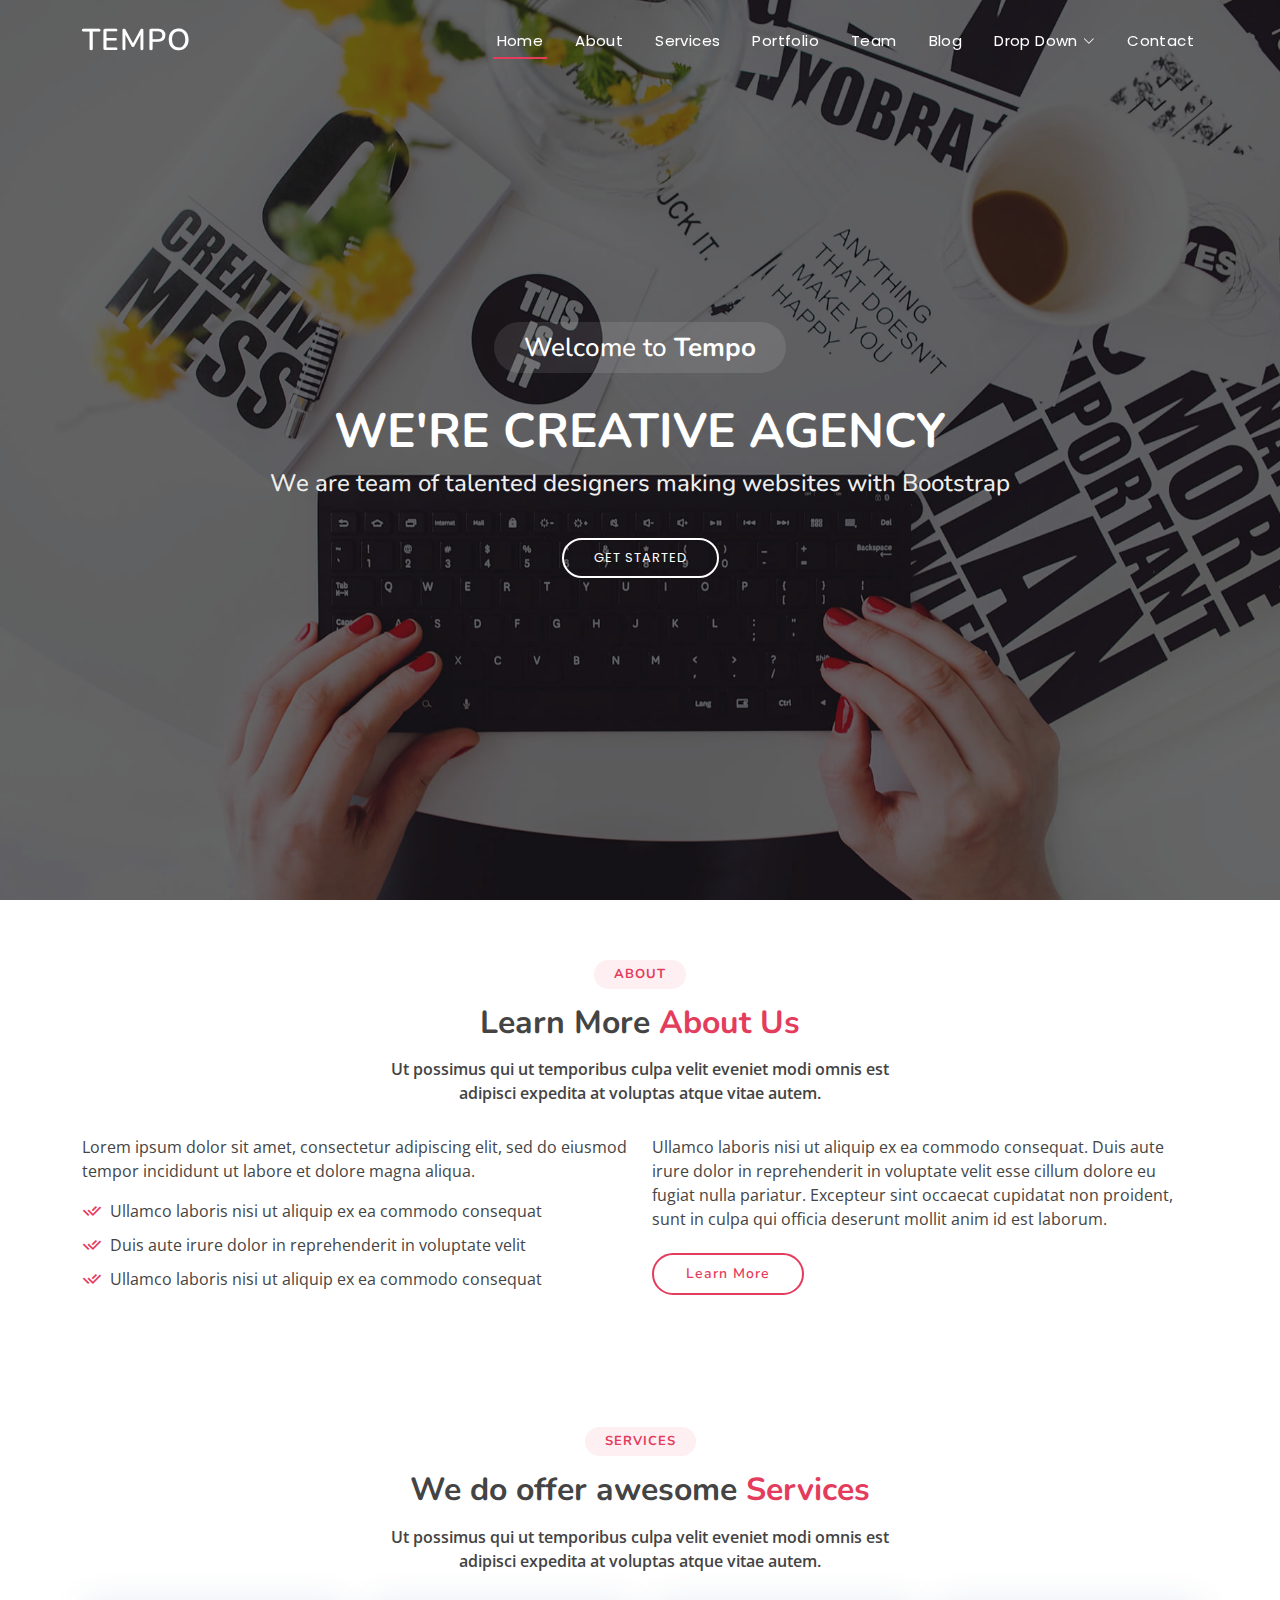
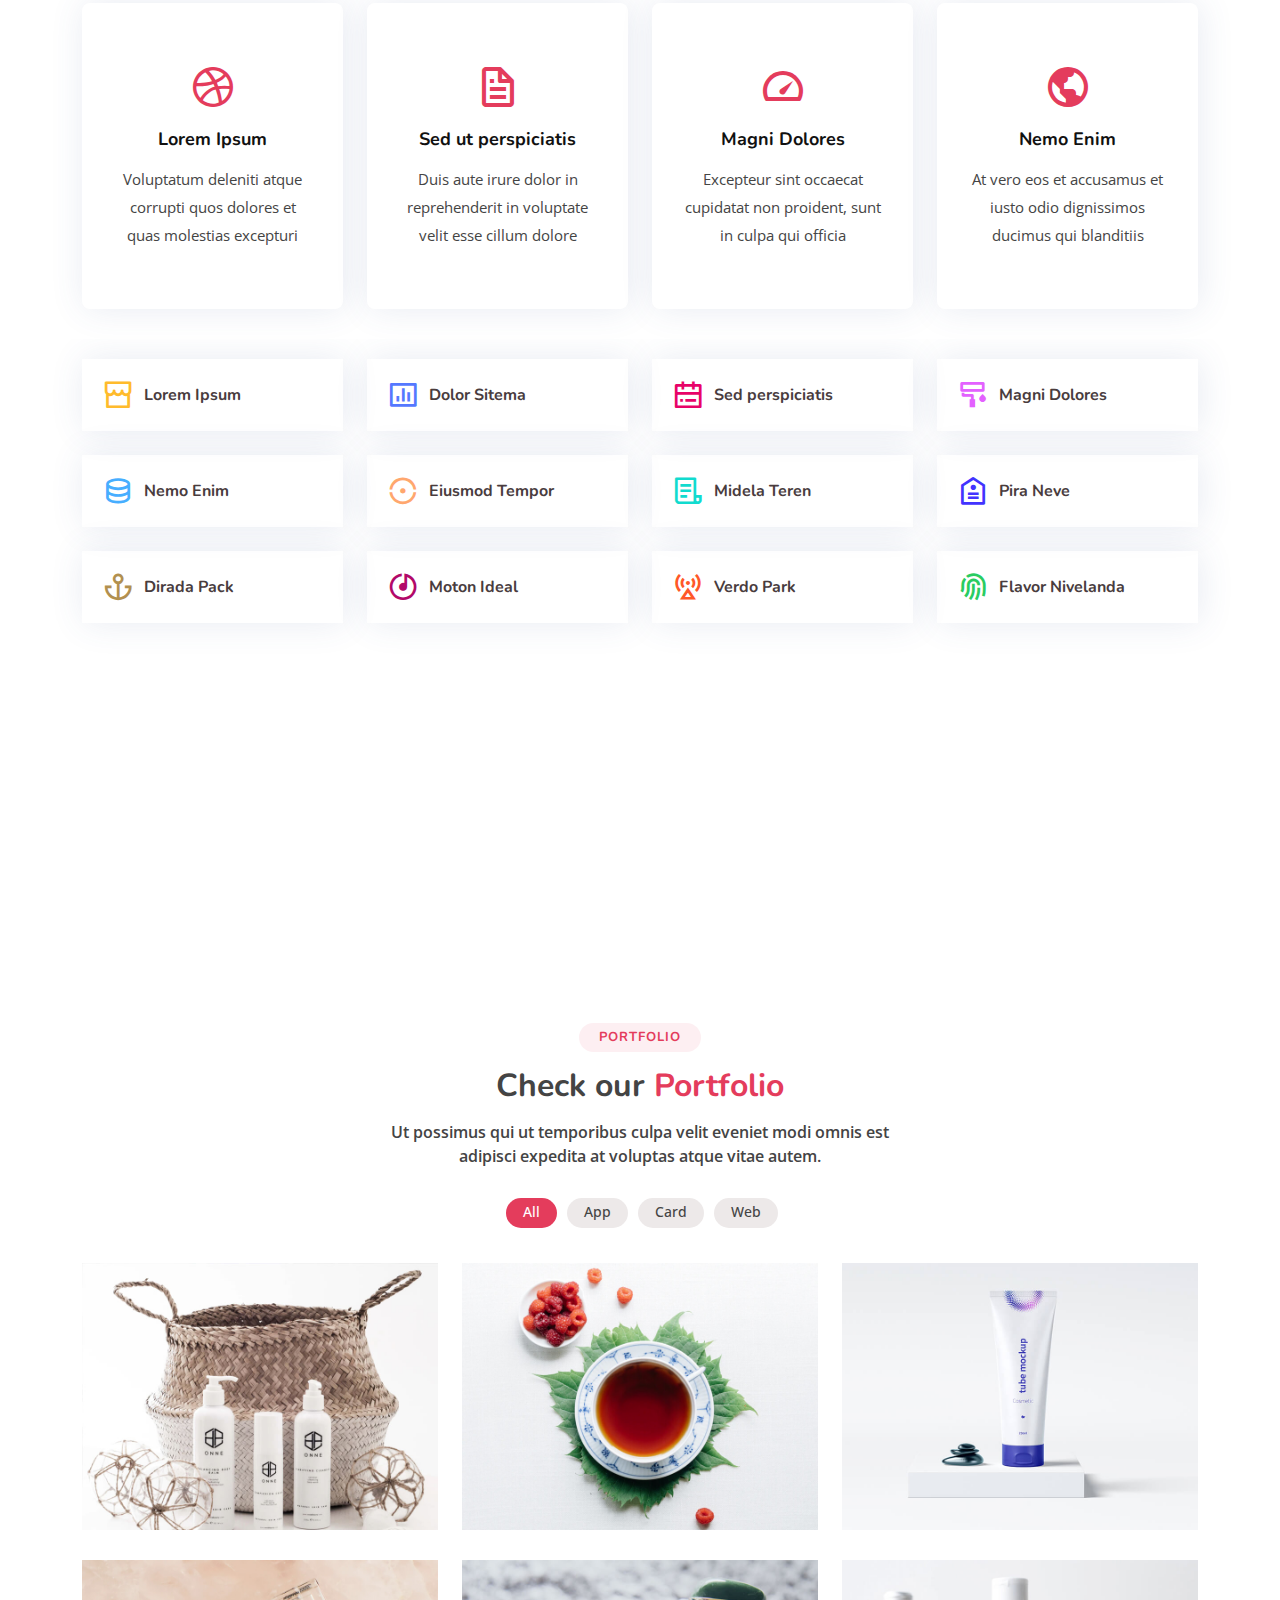
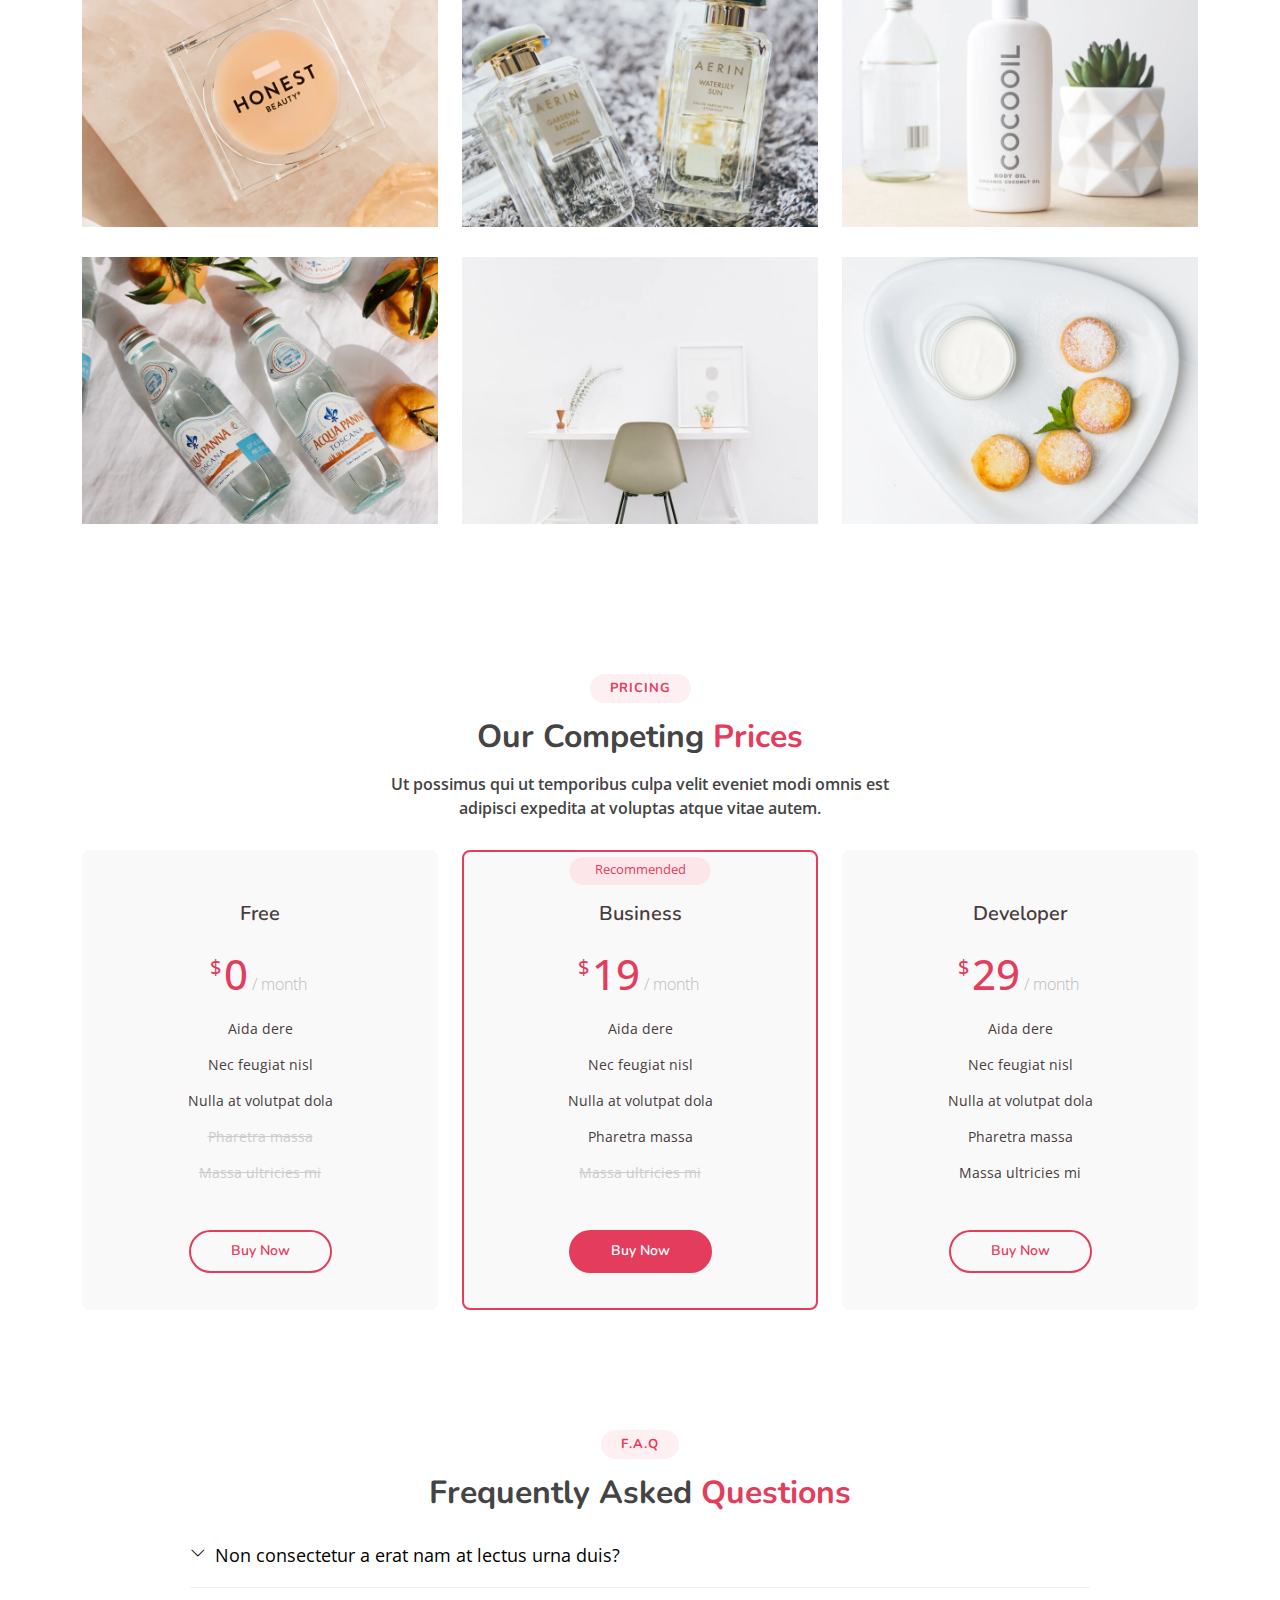
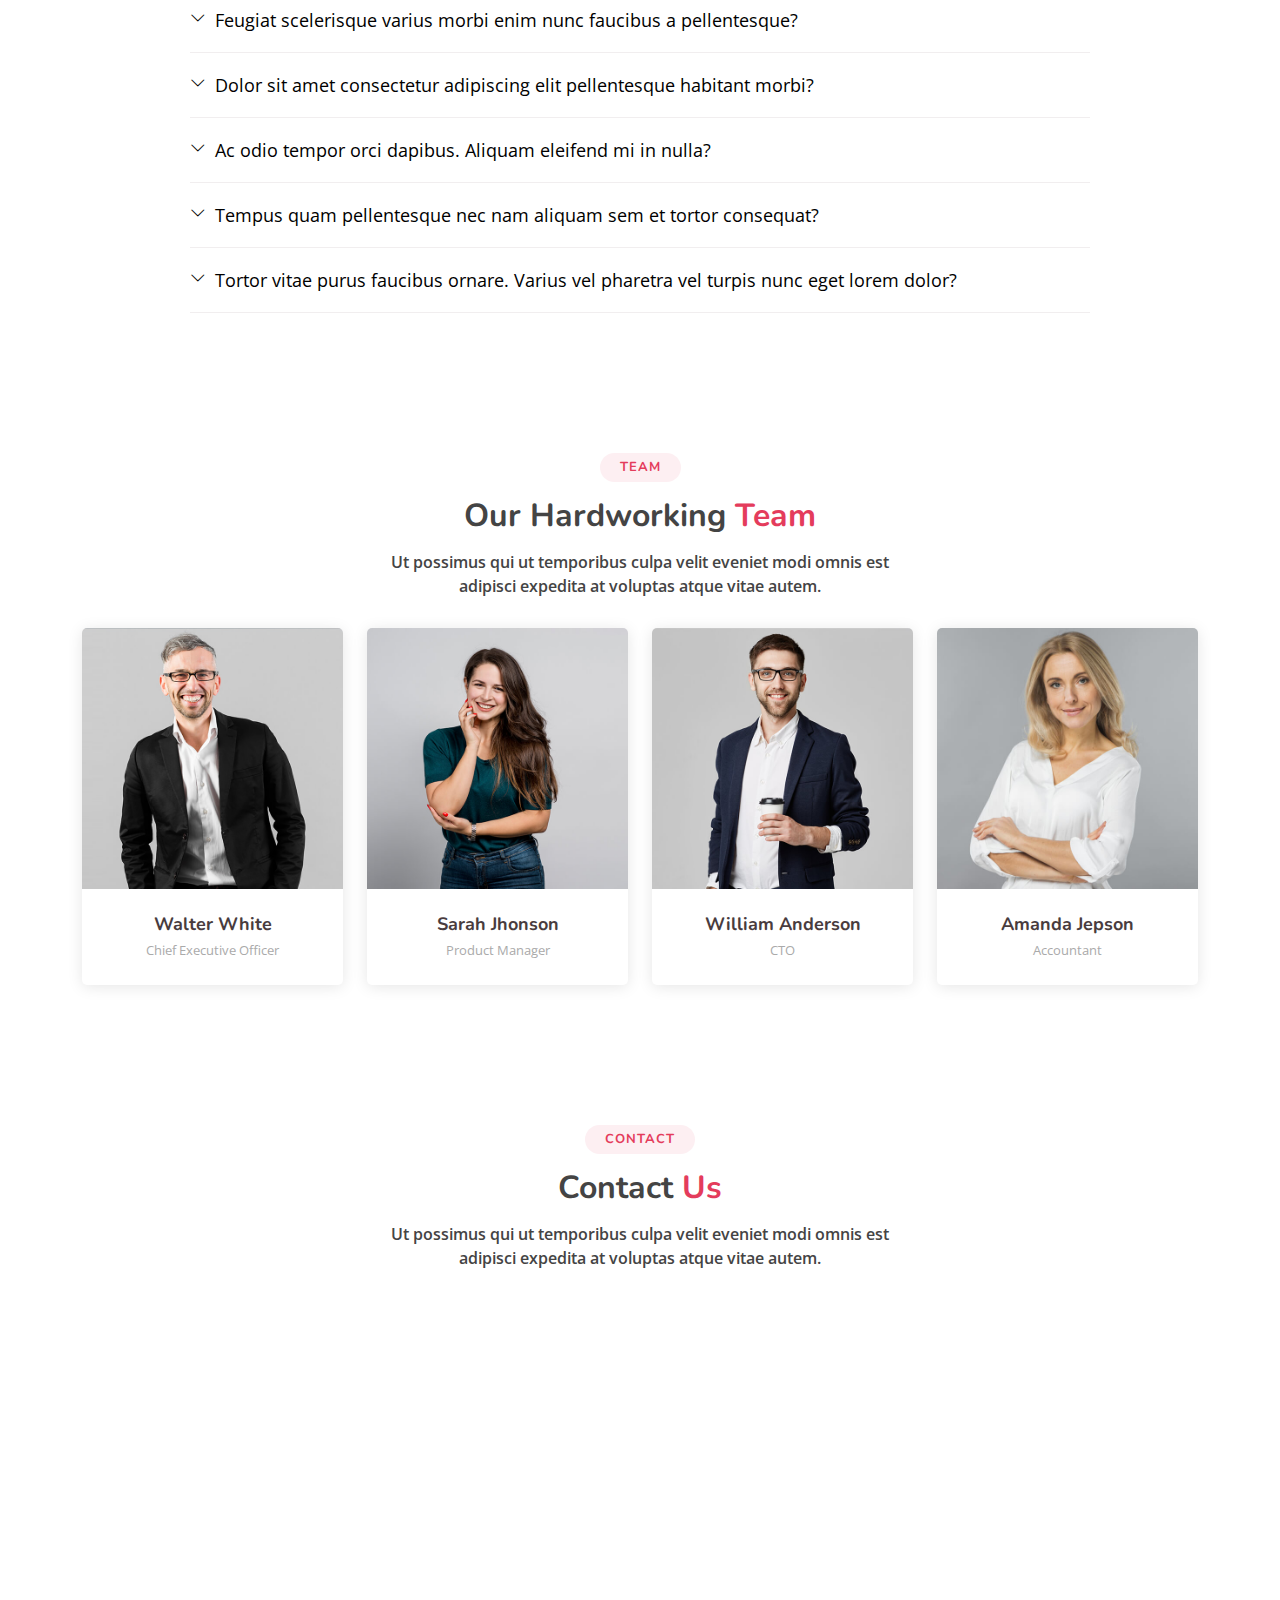
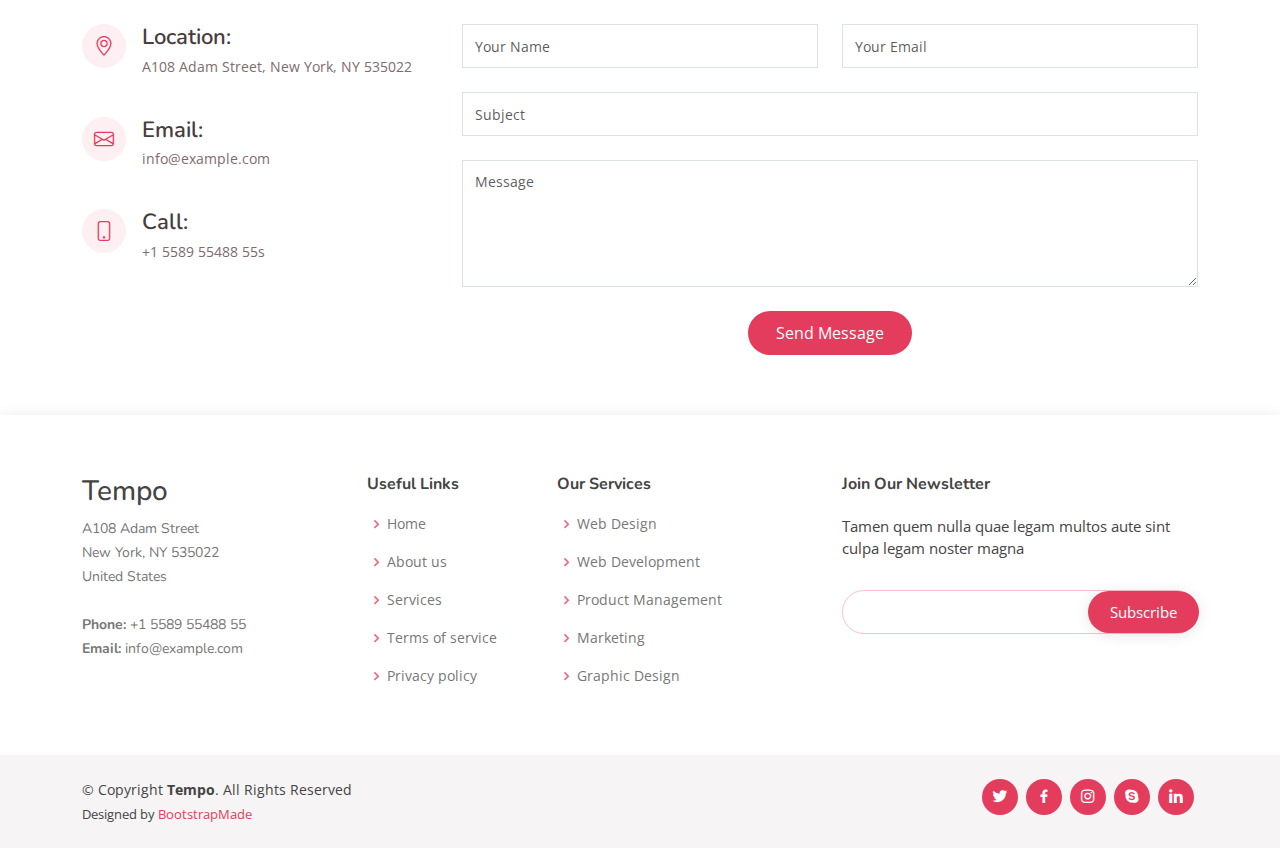
<file: Frontend_Code/Tempo/index.html>
<!DOCTYPE html>
<html lang="en">

<head>
  <meta charset="utf-8">
  <meta content="width=device-width, initial-scale=1.0" name="viewport">

  <title>Tempo Bootstrap Template - Index</title>
  <meta content="" name="description">
  <meta content="" name="keywords">

  <!-- Favicons -->
  <link href="assets/img/favicon.png" rel="icon">
  <link href="assets/img/apple-touch-icon.png" rel="apple-touch-icon">

  <!-- Google Fonts -->
  <link href="https://fonts.googleapis.com/css?family=Open+Sans:300,300i,400,400i,600,600i,700,700i|Nunito:300,300i,400,400i,600,600i,700,700i|Poppins:300,300i,400,400i,500,500i,600,600i,700,700i" rel="stylesheet">

  <!-- Vendor CSS Files -->
  <link href="assets/vendor/bootstrap/css/bootstrap.min.css" rel="stylesheet">
  <link href="assets/vendor/bootstrap-icons/bootstrap-icons.css" rel="stylesheet">
  <link href="assets/vendor/boxicons/css/boxicons.min.css" rel="stylesheet">
  <link href="assets/vendor/glightbox/css/glightbox.min.css" rel="stylesheet">
  <link href="assets/vendor/remixicon/remixicon.css" rel="stylesheet">
  <link href="assets/vendor/swiper/swiper-bundle.min.css" rel="stylesheet">

  <!-- Template Main CSS File -->
  <link href="assets/css/style.css" rel="stylesheet">

  <!-- =======================================================
  * Template Name: Tempo
  * Updated: Jan 29 2024 with Bootstrap v5.3.2
  * Template URL: https://bootstrapmade.com/tempo-free-onepage-bootstrap-theme/
  * Author: BootstrapMade.com
  * License: https://bootstrapmade.com/license/
  ======================================================== -->
</head>

<body>

  <!-- ======= Header ======= -->
  <header id="header" class="fixed-top ">
    <div class="container d-flex align-items-center justify-content-between">

      <h1 class="logo"><a href="index.html">Tempo</a></h1>
      <!-- Uncomment below if you prefer to use an image logo -->
      <!-- <a href="index.html" class="logo"><img src="assets/img/logo.png" alt="" class="img-fluid"></a>-->

      <nav id="navbar" class="navbar">
        <ul>
          <li><a class="nav-link scrollto active" href="#hero">Home</a></li>
          <li><a class="nav-link scrollto" href="#about">About</a></li>
          <li><a class="nav-link scrollto" href="#services">Services</a></li>
          <li><a class="nav-link scrollto " href="#portfolio">Portfolio</a></li>
          <li><a class="nav-link scrollto" href="#team">Team</a></li>
          <li><a href="blog.html">Blog</a></li>
          <li class="dropdown"><a href="#"><span>Drop Down</span> <i class="bi bi-chevron-down"></i></a>
            <ul>
              <li><a href="#">Drop Down 1</a></li>
              <li class="dropdown"><a href="#"><span>Deep Drop Down</span> <i class="bi bi-chevron-right"></i></a>
                <ul>
                  <li><a href="#">Deep Drop Down 1</a></li>
                  <li><a href="#">Deep Drop Down 2</a></li>
                  <li><a href="#">Deep Drop Down 3</a></li>
                  <li><a href="#">Deep Drop Down 4</a></li>
                  <li><a href="#">Deep Drop Down 5</a></li>
                </ul>
              </li>
              <li><a href="#">Drop Down 2</a></li>
              <li><a href="#">Drop Down 3</a></li>
              <li><a href="#">Drop Down 4</a></li>
            </ul>
          </li>
          <li><a class="nav-link scrollto" href="#contact">Contact</a></li>
        </ul>
        <i class="bi bi-list mobile-nav-toggle"></i>
      </nav><!-- .navbar -->

    </div>
  </header><!-- End Header -->

  <!-- ======= Hero Section ======= -->
  <section id="hero">
    <div class="hero-container">
      <h3>Welcome to <strong>Tempo</strong></h3>
      <h1>We're Creative Agency</h1>
      <h2>We are team of talented designers making websites with Bootstrap</h2>
      <a href="#about" class="btn-get-started scrollto">Get Started</a>
    </div>
  </section><!-- End Hero -->

  <main id="main">

    <!-- ======= About Section ======= -->
    <section id="about" class="about">
      <div class="container">

        <div class="section-title">
          <h2>About</h2>
          <h3>Learn More <span>About Us</span></h3>
          <p>Ut possimus qui ut temporibus culpa velit eveniet modi omnis est adipisci expedita at voluptas atque vitae autem.</p>
        </div>

        <div class="row content">
          <div class="col-lg-6">
            <p>
              Lorem ipsum dolor sit amet, consectetur adipiscing elit, sed do eiusmod tempor incididunt ut labore et dolore
              magna aliqua.
            </p>
            <ul>
              <li><i class="ri-check-double-line"></i> Ullamco laboris nisi ut aliquip ex ea commodo consequat</li>
              <li><i class="ri-check-double-line"></i> Duis aute irure dolor in reprehenderit in voluptate velit</li>
              <li><i class="ri-check-double-line"></i> Ullamco laboris nisi ut aliquip ex ea commodo consequat</li>
            </ul>
          </div>
          <div class="col-lg-6 pt-4 pt-lg-0">
            <p>
              Ullamco laboris nisi ut aliquip ex ea commodo consequat. Duis aute irure dolor in reprehenderit in voluptate
              velit esse cillum dolore eu fugiat nulla pariatur. Excepteur sint occaecat cupidatat non proident, sunt in
              culpa qui officia deserunt mollit anim id est laborum.
            </p>
            <a href="#" class="btn-learn-more">Learn More</a>
          </div>
        </div>

      </div>
    </section><!-- End About Section -->

    <!-- ======= Services Section ======= -->
    <section id="services" class="services">
      <div class="container">

        <div class="section-title">
          <h2>Services</h2>
          <h3>We do offer awesome <span>Services</span></h3>
          <p>Ut possimus qui ut temporibus culpa velit eveniet modi omnis est adipisci expedita at voluptas atque vitae autem.</p>
        </div>

        <div class="row">
          <div class="col-md-6 col-lg-3 d-flex align-items-stretch mb-5 mb-lg-0">
            <div class="icon-box">
              <div class="icon"><i class="bx bxl-dribbble"></i></div>
              <h4 class="title"><a href="">Lorem Ipsum</a></h4>
              <p class="description">Voluptatum deleniti atque corrupti quos dolores et quas molestias excepturi</p>
            </div>
          </div>

          <div class="col-md-6 col-lg-3 d-flex align-items-stretch mb-5 mb-lg-0">
            <div class="icon-box">
              <div class="icon"><i class="bx bx-file"></i></div>
              <h4 class="title"><a href="">Sed ut perspiciatis</a></h4>
              <p class="description">Duis aute irure dolor in reprehenderit in voluptate velit esse cillum dolore</p>
            </div>
          </div>

          <div class="col-md-6 col-lg-3 d-flex align-items-stretch mb-5 mb-lg-0">
            <div class="icon-box">
              <div class="icon"><i class="bx bx-tachometer"></i></div>
              <h4 class="title"><a href="">Magni Dolores</a></h4>
              <p class="description">Excepteur sint occaecat cupidatat non proident, sunt in culpa qui officia</p>
            </div>
          </div>

          <div class="col-md-6 col-lg-3 d-flex align-items-stretch mb-5 mb-lg-0">
            <div class="icon-box">
              <div class="icon"><i class="bx bx-world"></i></div>
              <h4 class="title"><a href="">Nemo Enim</a></h4>
              <p class="description">At vero eos et accusamus et iusto odio dignissimos ducimus qui blanditiis</p>
            </div>
          </div>

        </div>

      </div>
    </section><!-- End Services Section -->

    <!-- ======= Features Section ======= -->
    <section id="features" class="features">
      <div class="container">

        <div class="row">
          <div class="col-lg-3 col-md-4 col-6 col-6">
            <div class="icon-box">
              <i class="ri-store-line" style="color: #ffbb2c;"></i>
              <h3><a href="">Lorem Ipsum</a></h3>
            </div>
          </div>
          <div class="col-lg-3 col-md-4 col-6">
            <div class="icon-box">
              <i class="ri-bar-chart-box-line" style="color: #5578ff;"></i>
              <h3><a href="">Dolor Sitema</a></h3>
            </div>
          </div>
          <div class="col-lg-3 col-md-4 col-6 mt-4 mt-md-0">
            <div class="icon-box">
              <i class="ri-calendar-todo-line" style="color: #e80368;"></i>
              <h3><a href="">Sed perspiciatis</a></h3>
            </div>
          </div>
          <div class="col-lg-3 col-md-4 col-6 mt-4 mt-lg-0">
            <div class="icon-box">
              <i class="ri-paint-brush-line" style="color: #e361ff;"></i>
              <h3><a href="">Magni Dolores</a></h3>
            </div>
          </div>
          <div class="col-lg-3 col-md-4 col-6 mt-4">
            <div class="icon-box">
              <i class="ri-database-2-line" style="color: #47aeff;"></i>
              <h3><a href="">Nemo Enim</a></h3>
            </div>
          </div>
          <div class="col-lg-3 col-md-4 col-6 mt-4">
            <div class="icon-box">
              <i class="ri-gradienter-line" style="color: #ffa76e;"></i>
              <h3><a href="">Eiusmod Tempor</a></h3>
            </div>
          </div>
          <div class="col-lg-3 col-md-4 col-6 mt-4">
            <div class="icon-box">
              <i class="ri-file-list-3-line" style="color: #11dbcf;"></i>
              <h3><a href="">Midela Teren</a></h3>
            </div>
          </div>
          <div class="col-lg-3 col-md-4 col-6 mt-4">
            <div class="icon-box">
              <i class="ri-price-tag-2-line" style="color: #4233ff;"></i>
              <h3><a href="">Pira Neve</a></h3>
            </div>
          </div>
          <div class="col-lg-3 col-md-4 col-6 mt-4">
            <div class="icon-box">
              <i class="ri-anchor-line" style="color: #b2904f;"></i>
              <h3><a href="">Dirada Pack</a></h3>
            </div>
          </div>
          <div class="col-lg-3 col-md-4 col-6 mt-4">
            <div class="icon-box">
              <i class="ri-disc-line" style="color: #b20969;"></i>
              <h3><a href="">Moton Ideal</a></h3>
            </div>
          </div>
          <div class="col-lg-3 col-md-4 col-6 mt-4">
            <div class="icon-box">
              <i class="ri-base-station-line" style="color: #ff5828;"></i>
              <h3><a href="">Verdo Park</a></h3>
            </div>
          </div>
          <div class="col-lg-3 col-md-4 col-6 mt-4">
            <div class="icon-box">
              <i class="ri-fingerprint-line" style="color: #29cc61;"></i>
              <h3><a href="">Flavor Nivelanda</a></h3>
            </div>
          </div>
        </div>

      </div>
    </section><!-- End Features Section -->

    <!-- ======= Cta Section ======= -->
    <section id="cta" class="cta">
      <div class="container">

        <div class="text-center">
          <h3>Call To Action</h3>
          <p> Duis aute irure dolor in reprehenderit in voluptate velit esse cillum dolore eu fugiat nulla pariatur. Excepteur sint occaecat cupidatat non proident, sunt in culpa qui officia deserunt mollit anim id est laborum.</p>
          <a class="cta-btn" href="#">Call To Action</a>
        </div>

      </div>
    </section><!-- End Cta Section -->

    <!-- ======= Portfolio Section ======= -->
    <section id="portfolio" class="portfolio">
      <div class="container">

        <div class="section-title">
          <h2>Portfolio</h2>
          <h3>Check our <span>Portfolio</span></h3>
          <p>Ut possimus qui ut temporibus culpa velit eveniet modi omnis est adipisci expedita at voluptas atque vitae autem.</p>
        </div>

        <div class="row">
          <div class="col-lg-12 d-flex justify-content-center">
            <ul id="portfolio-flters">
              <li data-filter="*" class="filter-active">All</li>
              <li data-filter=".filter-app">App</li>
              <li data-filter=".filter-card">Card</li>
              <li data-filter=".filter-web">Web</li>
            </ul>
          </div>
        </div>

        <div class="row portfolio-container">

          <div class="col-lg-4 col-md-6 portfolio-item filter-app">
            <img src="assets/img/portfolio/portfolio-1.jpg" class="img-fluid" alt="">
            <div class="portfolio-info">
              <h4>App 1</h4>
              <p>App</p>
              <a href="assets/img/portfolio/portfolio-1.jpg" data-gallery="portfolioGallery" class="portfolio-lightbox preview-link" title="App 1"><i class="bx bx-plus"></i></a>
              <a href="portfolio-details.html" class="details-link" title="More Details"><i class="bx bx-link"></i></a>
            </div>
          </div>

          <div class="col-lg-4 col-md-6 portfolio-item filter-web">
            <img src="assets/img/portfolio/portfolio-2.jpg" class="img-fluid" alt="">
            <div class="portfolio-info">
              <h4>Web 3</h4>
              <p>Web</p>
              <a href="assets/img/portfolio/portfolio-2.jpg" data-gallery="portfolioGallery" class="portfolio-lightbox preview-link" title="Web 3"><i class="bx bx-plus"></i></a>
              <a href="portfolio-details.html" class="details-link" title="More Details"><i class="bx bx-link"></i></a>
            </div>
          </div>

          <div class="col-lg-4 col-md-6 portfolio-item filter-app">
            <img src="assets/img/portfolio/portfolio-3.jpg" class="img-fluid" alt="">
            <div class="portfolio-info">
              <h4>App 2</h4>
              <p>App</p>
              <a href="assets/img/portfolio/portfolio-3.jpg" data-gallery="portfolioGallery" class="portfolio-lightbox preview-link" title="App 2"><i class="bx bx-plus"></i></a>
              <a href="portfolio-details.html" class="details-link" title="More Details"><i class="bx bx-link"></i></a>
            </div>
          </div>

          <div class="col-lg-4 col-md-6 portfolio-item filter-card">
            <img src="assets/img/portfolio/portfolio-4.jpg" class="img-fluid" alt="">
            <div class="portfolio-info">
              <h4>Card 2</h4>
              <p>Card</p>
              <a href="assets/img/portfolio/portfolio-4.jpg" data-gallery="portfolioGallery" class="portfolio-lightbox preview-link" title="Card 2"><i class="bx bx-plus"></i></a>
              <a href="portfolio-details.html" class="details-link" title="More Details"><i class="bx bx-link"></i></a>
            </div>
          </div>

          <div class="col-lg-4 col-md-6 portfolio-item filter-web">
            <img src="assets/img/portfolio/portfolio-5.jpg" class="img-fluid" alt="">
            <div class="portfolio-info">
              <h4>Web 2</h4>
              <p>Web</p>
              <a href="assets/img/portfolio/portfolio-5.jpg" data-gallery="portfolioGallery" class="portfolio-lightbox preview-link" title="Web 2"><i class="bx bx-plus"></i></a>
              <a href="portfolio-details.html" class="details-link" title="More Details"><i class="bx bx-link"></i></a>
            </div>
          </div>

          <div class="col-lg-4 col-md-6 portfolio-item filter-app">
            <img src="assets/img/portfolio/portfolio-6.jpg" class="img-fluid" alt="">
            <div class="portfolio-info">
              <h4>App 3</h4>
              <p>App</p>
              <a href="assets/img/portfolio/portfolio-6.jpg" data-gallery="portfolioGallery" class="portfolio-lightbox preview-link" title="App 3"><i class="bx bx-plus"></i></a>
              <a href="portfolio-details.html" class="details-link" title="More Details"><i class="bx bx-link"></i></a>
            </div>
          </div>

          <div class="col-lg-4 col-md-6 portfolio-item filter-card">
            <img src="assets/img/portfolio/portfolio-7.jpg" class="img-fluid" alt="">
            <div class="portfolio-info">
              <h4>Card 1</h4>
              <p>Card</p>
              <a href="assets/img/portfolio/portfolio-7.jpg" data-gallery="portfolioGallery" class="portfolio-lightbox preview-link" title="Card 1"><i class="bx bx-plus"></i></a>
              <a href="portfolio-details.html" class="details-link" title="More Details"><i class="bx bx-link"></i></a>
            </div>
          </div>

          <div class="col-lg-4 col-md-6 portfolio-item filter-card">
            <img src="assets/img/portfolio/portfolio-8.jpg" class="img-fluid" alt="">
            <div class="portfolio-info">
              <h4>Card 3</h4>
              <p>Card</p>
              <a href="assets/img/portfolio/portfolio-8.jpg" data-gallery="portfolioGallery" class="portfolio-lightbox preview-link" title="Card 3"><i class="bx bx-plus"></i></a>
              <a href="portfolio-details.html" class="details-link" title="More Details"><i class="bx bx-link"></i></a>
            </div>
          </div>

          <div class="col-lg-4 col-md-6 portfolio-item filter-web">
            <img src="assets/img/portfolio/portfolio-9.jpg" class="img-fluid" alt="">
            <div class="portfolio-info">
              <h4>Web 3</h4>
              <p>Web</p>
              <a href="assets/img/portfolio/portfolio-9.jpg" data-gallery="portfolioGallery" class="portfolio-lightbox preview-link" title="Web 3"><i class="bx bx-plus"></i></a>
              <a href="portfolio-details.html" class="details-link" title="More Details"><i class="bx bx-link"></i></a>
            </div>
          </div>

        </div>

      </div>
    </section><!-- End Portfolio Section -->

    <!-- ======= Pricing Section ======= -->
    <section id="pricing" class="pricing">
      <div class="container">

        <div class="section-title">
          <h2>Pricing</h2>
          <h3>Our Competing <span>Prices</span></h3>
          <p>Ut possimus qui ut temporibus culpa velit eveniet modi omnis est adipisci expedita at voluptas atque vitae autem.</p>
        </div>

        <div class="row">

          <div class="col-lg-4 col-md-6">
            <div class="box">
              <h3>Free</h3>
              <h4><sup>$</sup>0<span> / month</span></h4>
              <ul>
                <li>Aida dere</li>
                <li>Nec feugiat nisl</li>
                <li>Nulla at volutpat dola</li>
                <li class="na">Pharetra massa</li>
                <li class="na">Massa ultricies mi</li>
              </ul>
              <div class="btn-wrap">
                <a href="#" class="btn-buy">Buy Now</a>
              </div>
            </div>
          </div>

          <div class="col-lg-4 col-md-6 mt-4 mt-md-0">
            <div class="box recommended">
              <span class="recommended-badge">Recommended</span>
              <h3>Business</h3>
              <h4><sup>$</sup>19<span> / month</span></h4>
              <ul>
                <li>Aida dere</li>
                <li>Nec feugiat nisl</li>
                <li>Nulla at volutpat dola</li>
                <li>Pharetra massa</li>
                <li class="na">Massa ultricies mi</li>
              </ul>
              <div class="btn-wrap">
                <a href="#" class="btn-buy">Buy Now</a>
              </div>
            </div>
          </div>

          <div class="col-lg-4 col-md-6 mt-4 mt-lg-0">
            <div class="box">
              <h3>Developer</h3>
              <h4><sup>$</sup>29<span> / month</span></h4>
              <ul>
                <li>Aida dere</li>
                <li>Nec feugiat nisl</li>
                <li>Nulla at volutpat dola</li>
                <li>Pharetra massa</li>
                <li>Massa ultricies mi</li>
              </ul>
              <div class="btn-wrap">
                <a href="#" class="btn-buy">Buy Now</a>
              </div>
            </div>
          </div>

        </div>

      </div>
    </section><!-- End Pricing Section -->

    <!-- ======= F.A.Q Section ======= -->
    <section id="faq" class="faq">
      <div class="container">

        <div class="section-title">
          <h2>F.A.Q</h2>
          <h3>Frequently Asked <span>Questions</span></h3>
        </div>

        <ul class="faq-list">

          <li>
            <div data-bs-toggle="collapse" class="collapsed question" href="#faq1">Non consectetur a erat nam at lectus urna duis? <i class="bi bi-chevron-down icon-show"></i><i class="bi bi-chevron-up icon-close"></i></div>
            <div id="faq1" class="collapse" data-bs-parent=".faq-list">
              <p>
                Feugiat pretium nibh ipsum consequat. Tempus iaculis urna id volutpat lacus laoreet non curabitur gravida. Venenatis lectus magna fringilla urna porttitor rhoncus dolor purus non.
              </p>
            </div>
          </li>

          <li>
            <div data-bs-toggle="collapse" href="#faq2" class="collapsed question">Feugiat scelerisque varius morbi enim nunc faucibus a pellentesque? <i class="bi bi-chevron-down icon-show"></i><i class="bi bi-chevron-up icon-close"></i></div>
            <div id="faq2" class="collapse" data-bs-parent=".faq-list">
              <p>
                Dolor sit amet consectetur adipiscing elit pellentesque habitant morbi. Id interdum velit laoreet id donec ultrices. Fringilla phasellus faucibus scelerisque eleifend donec pretium. Est pellentesque elit ullamcorper dignissim. Mauris ultrices eros in cursus turpis massa tincidunt dui.
              </p>
            </div>
          </li>

          <li>
            <div data-bs-toggle="collapse" href="#faq3" class="collapsed question">Dolor sit amet consectetur adipiscing elit pellentesque habitant morbi? <i class="bi bi-chevron-down icon-show"></i><i class="bi bi-chevron-up icon-close"></i></div>
            <div id="faq3" class="collapse" data-bs-parent=".faq-list">
              <p>
                Eleifend mi in nulla posuere sollicitudin aliquam ultrices sagittis orci. Faucibus pulvinar elementum integer enim. Sem nulla pharetra diam sit amet nisl suscipit. Rutrum tellus pellentesque eu tincidunt. Lectus urna duis convallis convallis tellus. Urna molestie at elementum eu facilisis sed odio morbi quis
              </p>
            </div>
          </li>

          <li>
            <div data-bs-toggle="collapse" href="#faq4" class="collapsed question">Ac odio tempor orci dapibus. Aliquam eleifend mi in nulla? <i class="bi bi-chevron-down icon-show"></i><i class="bi bi-chevron-up icon-close"></i></div>
            <div id="faq4" class="collapse" data-bs-parent=".faq-list">
              <p>
                Dolor sit amet consectetur adipiscing elit pellentesque habitant morbi. Id interdum velit laoreet id donec ultrices. Fringilla phasellus faucibus scelerisque eleifend donec pretium. Est pellentesque elit ullamcorper dignissim. Mauris ultrices eros in cursus turpis massa tincidunt dui.
              </p>
            </div>
          </li>

          <li>
            <div data-bs-toggle="collapse" href="#faq5" class="collapsed question">Tempus quam pellentesque nec nam aliquam sem et tortor consequat? <i class="bi bi-chevron-down icon-show"></i><i class="bi bi-chevron-up icon-close"></i></div>
            <div id="faq5" class="collapse" data-bs-parent=".faq-list">
              <p>
                Molestie a iaculis at erat pellentesque adipiscing commodo. Dignissim suspendisse in est ante in. Nunc vel risus commodo viverra maecenas accumsan. Sit amet nisl suscipit adipiscing bibendum est. Purus gravida quis blandit turpis cursus in
              </p>
            </div>
          </li>

          <li>
            <div data-bs-toggle="collapse" href="#faq6" class="collapsed question">Tortor vitae purus faucibus ornare. Varius vel pharetra vel turpis nunc eget lorem dolor? <i class="bi bi-chevron-down icon-show"></i><i class="bi bi-chevron-up icon-close"></i></div>
            <div id="faq6" class="collapse" data-bs-parent=".faq-list">
              <p>
                Laoreet sit amet cursus sit amet dictum sit amet justo. Mauris vitae ultricies leo integer malesuada nunc vel. Tincidunt eget nullam non nisi est sit amet. Turpis nunc eget lorem dolor sed. Ut venenatis tellus in metus vulputate eu scelerisque. Pellentesque diam volutpat commodo sed egestas egestas fringilla phasellus faucibus. Nibh tellus molestie nunc non blandit massa enim nec.
              </p>
            </div>
          </li>

        </ul>

      </div>
    </section><!-- End F.A.Q Section -->

    <!-- ======= Team Section ======= -->
    <section id="team" class="team">
      <div class="container">

        <div class="section-title">
          <h2>Team</h2>
          <h3>Our Hardworking <span>Team</span></h3>
          <p>Ut possimus qui ut temporibus culpa velit eveniet modi omnis est adipisci expedita at voluptas atque vitae autem.</p>
        </div>

        <div class="row">

          <div class="col-lg-3 col-md-6 d-flex align-items-stretch">
            <div class="member">
              <div class="member-img">
                <img src="assets/img/team/team-1.jpg" class="img-fluid" alt="">
                <div class="social">
                  <a href=""><i class="bi bi-twitter"></i></a>
                  <a href=""><i class="bi bi-facebook"></i></a>
                  <a href=""><i class="bi bi-instagram"></i></a>
                  <a href=""><i class="bi bi-linkedin"></i></a>
                </div>
              </div>
              <div class="member-info">
                <h4>Walter White</h4>
                <span>Chief Executive Officer</span>
              </div>
            </div>
          </div>

          <div class="col-lg-3 col-md-6 d-flex align-items-stretch">
            <div class="member">
              <div class="member-img">
                <img src="assets/img/team/team-2.jpg" class="img-fluid" alt="">
                <div class="social">
                  <a href=""><i class="bi bi-twitter"></i></a>
                  <a href=""><i class="bi bi-facebook"></i></a>
                  <a href=""><i class="bi bi-instagram"></i></a>
                  <a href=""><i class="bi bi-linkedin"></i></a>
                </div>
              </div>
              <div class="member-info">
                <h4>Sarah Jhonson</h4>
                <span>Product Manager</span>
              </div>
            </div>
          </div>

          <div class="col-lg-3 col-md-6 d-flex align-items-stretch">
            <div class="member">
              <div class="member-img">
                <img src="assets/img/team/team-3.jpg" class="img-fluid" alt="">
                <div class="social">
                  <a href=""><i class="bi bi-twitter"></i></a>
                  <a href=""><i class="bi bi-facebook"></i></a>
                  <a href=""><i class="bi bi-instagram"></i></a>
                  <a href=""><i class="bi bi-linkedin"></i></a>
                </div>
              </div>
              <div class="member-info">
                <h4>William Anderson</h4>
                <span>CTO</span>
              </div>
            </div>
          </div>

          <div class="col-lg-3 col-md-6 d-flex align-items-stretch">
            <div class="member">
              <div class="member-img">
                <img src="assets/img/team/team-4.jpg" class="img-fluid" alt="">
                <div class="social">
                  <a href=""><i class="bi bi-twitter"></i></a>
                  <a href=""><i class="bi bi-facebook"></i></a>
                  <a href=""><i class="bi bi-instagram"></i></a>
                  <a href=""><i class="bi bi-linkedin"></i></a>
                </div>
              </div>
              <div class="member-info">
                <h4>Amanda Jepson</h4>
                <span>Accountant</span>
              </div>
            </div>
          </div>

        </div>

      </div>
    </section><!-- End Team Section -->

    <!-- ======= Contact Section ======= -->
    <section id="contact" class="contact">
      <div class="container">

        <div class="section-title">
          <h2>Contact</h2>
          <h3>Contact <span>Us</span></h3>
          <p>Ut possimus qui ut temporibus culpa velit eveniet modi omnis est adipisci expedita at voluptas atque vitae autem.</p>
        </div>

        <div>
          <iframe style="border:0; width: 100%; height: 270px;" src="https://www.google.com/maps/embed?pb=!1m14!1m8!1m3!1d12097.433213460943!2d-74.0062269!3d40.7101282!3m2!1i1024!2i768!4f13.1!3m3!1m2!1s0x0%3A0xb89d1fe6bc499443!2sDowntown+Conference+Center!5e0!3m2!1smk!2sbg!4v1539943755621" frameborder="0" allowfullscreen></iframe>
        </div>

        <div class="row mt-5">

          <div class="col-lg-4">
            <div class="info">
              <div class="address">
                <i class="bi bi-geo-alt"></i>
                <h4>Location:</h4>
                <p>A108 Adam Street, New York, NY 535022</p>
              </div>

              <div class="email">
                <i class="bi bi-envelope"></i>
                <h4>Email:</h4>
                <p>info@example.com</p>
              </div>

              <div class="phone">
                <i class="bi bi-phone"></i>
                <h4>Call:</h4>
                <p>+1 5589 55488 55s</p>
              </div>

            </div>

          </div>

          <div class="col-lg-8 mt-5 mt-lg-0">

            <form action="forms/contact.php" method="post" role="form" class="php-email-form">
              <div class="row">
                <div class="col-md-6 form-group">
                  <input type="text" name="name" class="form-control" id="name" placeholder="Your Name" required>
                </div>
                <div class="col-md-6 form-group mt-3 mt-md-0">
                  <input type="email" class="form-control" name="email" id="email" placeholder="Your Email" required>
                </div>
              </div>
              <div class="form-group mt-3">
                <input type="text" class="form-control" name="subject" id="subject" placeholder="Subject" required>
              </div>
              <div class="form-group mt-3">
                <textarea class="form-control" name="message" rows="5" placeholder="Message" required></textarea>
              </div>
              <div class="my-3">
                <div class="loading">Loading</div>
                <div class="error-message"></div>
                <div class="sent-message">Your message has been sent. Thank you!</div>
              </div>
              <div class="text-center"><button type="submit">Send Message</button></div>
            </form>

          </div>

        </div>

      </div>
    </section><!-- End Contact Section -->

  </main><!-- End #main -->

  <!-- ======= Footer ======= -->
  <footer id="footer">

    <div class="footer-top">
      <div class="container">
        <div class="row">

          <div class="col-lg-3 col-md-6 footer-contact">
            <h3>Tempo</h3>
            <p>
              A108 Adam Street <br>
              New York, NY 535022<br>
              United States <br><br>
              <strong>Phone:</strong> +1 5589 55488 55<br>
              <strong>Email:</strong> info@example.com<br>
            </p>
          </div>

          <div class="col-lg-2 col-md-6 footer-links">
            <h4>Useful Links</h4>
            <ul>
              <li><i class="bx bx-chevron-right"></i> <a href="#">Home</a></li>
              <li><i class="bx bx-chevron-right"></i> <a href="#">About us</a></li>
              <li><i class="bx bx-chevron-right"></i> <a href="#">Services</a></li>
              <li><i class="bx bx-chevron-right"></i> <a href="#">Terms of service</a></li>
              <li><i class="bx bx-chevron-right"></i> <a href="#">Privacy policy</a></li>
            </ul>
          </div>

          <div class="col-lg-3 col-md-6 footer-links">
            <h4>Our Services</h4>
            <ul>
              <li><i class="bx bx-chevron-right"></i> <a href="#">Web Design</a></li>
              <li><i class="bx bx-chevron-right"></i> <a href="#">Web Development</a></li>
              <li><i class="bx bx-chevron-right"></i> <a href="#">Product Management</a></li>
              <li><i class="bx bx-chevron-right"></i> <a href="#">Marketing</a></li>
              <li><i class="bx bx-chevron-right"></i> <a href="#">Graphic Design</a></li>
            </ul>
          </div>

          <div class="col-lg-4 col-md-6 footer-newsletter">
            <h4>Join Our Newsletter</h4>
            <p>Tamen quem nulla quae legam multos aute sint culpa legam noster magna</p>
            <form action="" method="post">
              <input type="email" name="email"><input type="submit" value="Subscribe">
            </form>
          </div>

        </div>
      </div>
    </div>

    <div class="container d-md-flex py-4">

      <div class="me-md-auto text-center text-md-start">
        <div class="copyright">
          &copy; Copyright <strong><span>Tempo</span></strong>. All Rights Reserved
        </div>
        <div class="credits">
          <!-- All the links in the footer should remain intact. -->
          <!-- You can delete the links only if you purchased the pro version. -->
          <!-- Licensing information: https://bootstrapmade.com/license/ -->
          <!-- Purchase the pro version with working PHP/AJAX contact form: https://bootstrapmade.com/tempo-free-onepage-bootstrap-theme/ -->
          Designed by <a href="https://bootstrapmade.com/">BootstrapMade</a>
        </div>
      </div>
      <div class="social-links text-center text-md-right pt-3 pt-md-0">
        <a href="#" class="twitter"><i class="bx bxl-twitter"></i></a>
        <a href="#" class="facebook"><i class="bx bxl-facebook"></i></a>
        <a href="#" class="instagram"><i class="bx bxl-instagram"></i></a>
        <a href="#" class="google-plus"><i class="bx bxl-skype"></i></a>
        <a href="#" class="linkedin"><i class="bx bxl-linkedin"></i></a>
      </div>
    </div>
  </footer><!-- End Footer -->

  <a href="#" class="back-to-top d-flex align-items-center justify-content-center"><i class="bi bi-arrow-up-short"></i></a>

  <!-- Vendor JS Files -->
  <script src="assets/vendor/bootstrap/js/bootstrap.bundle.min.js"></script>
  <script src="assets/vendor/glightbox/js/glightbox.min.js"></script>
  <script src="assets/vendor/isotope-layout/isotope.pkgd.min.js"></script>
  <script src="assets/vendor/swiper/swiper-bundle.min.js"></script>
  <script src="assets/vendor/php-email-form/validate.js"></script>

  <!-- Template Main JS File -->
  <script src="assets/js/main.js"></script>

</body>

</html>
</file>
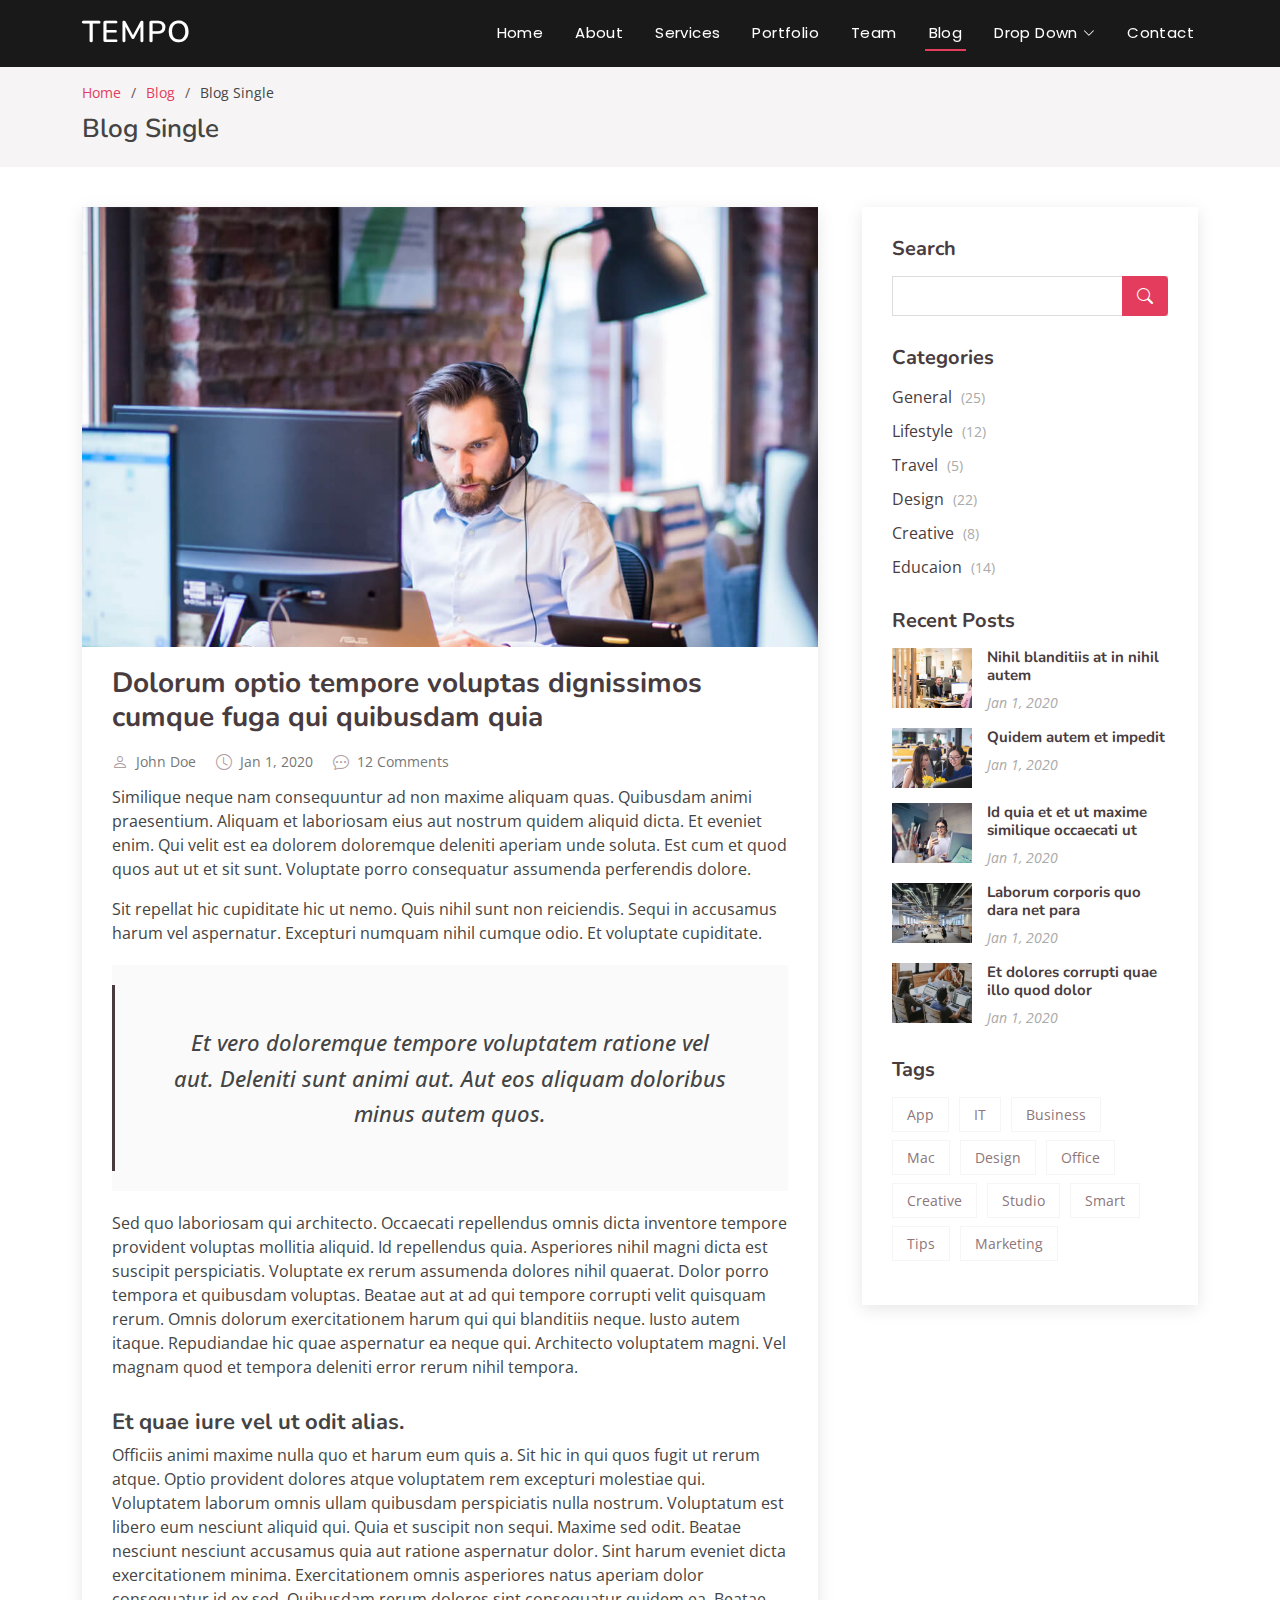
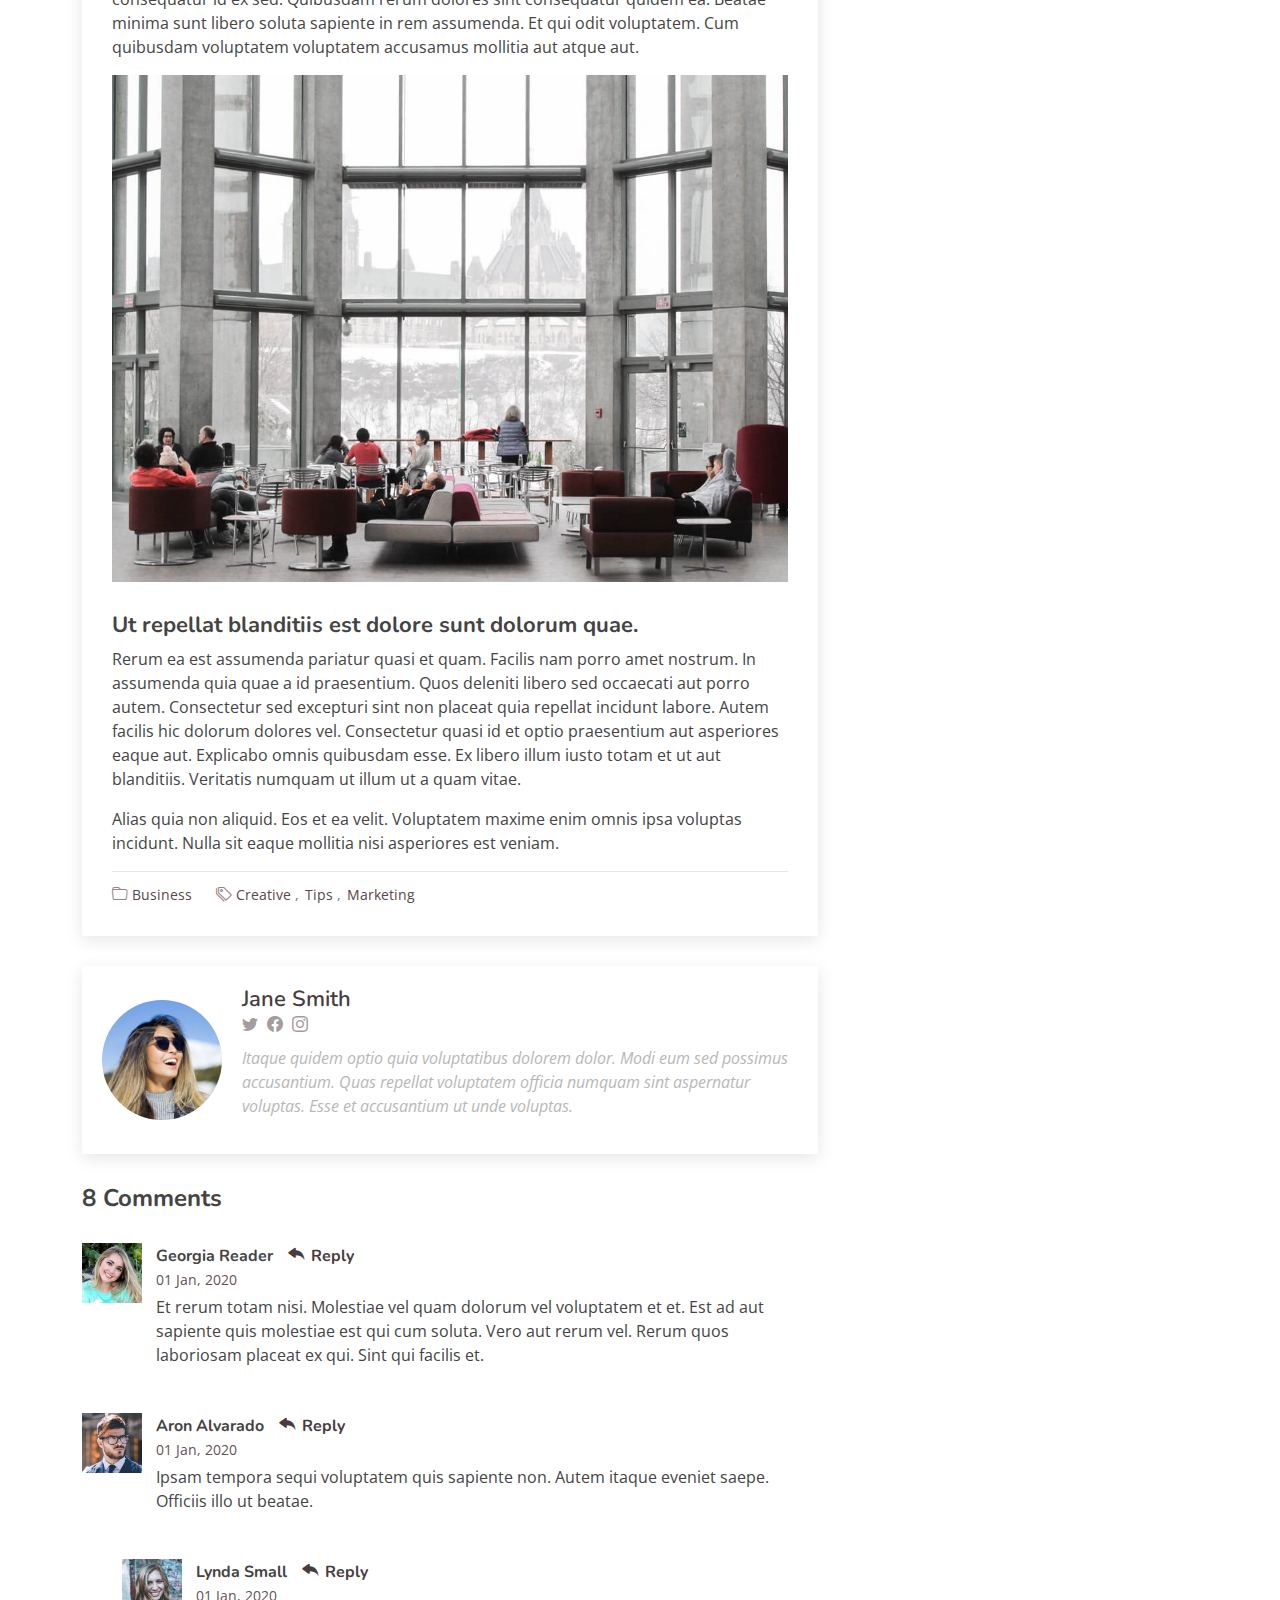
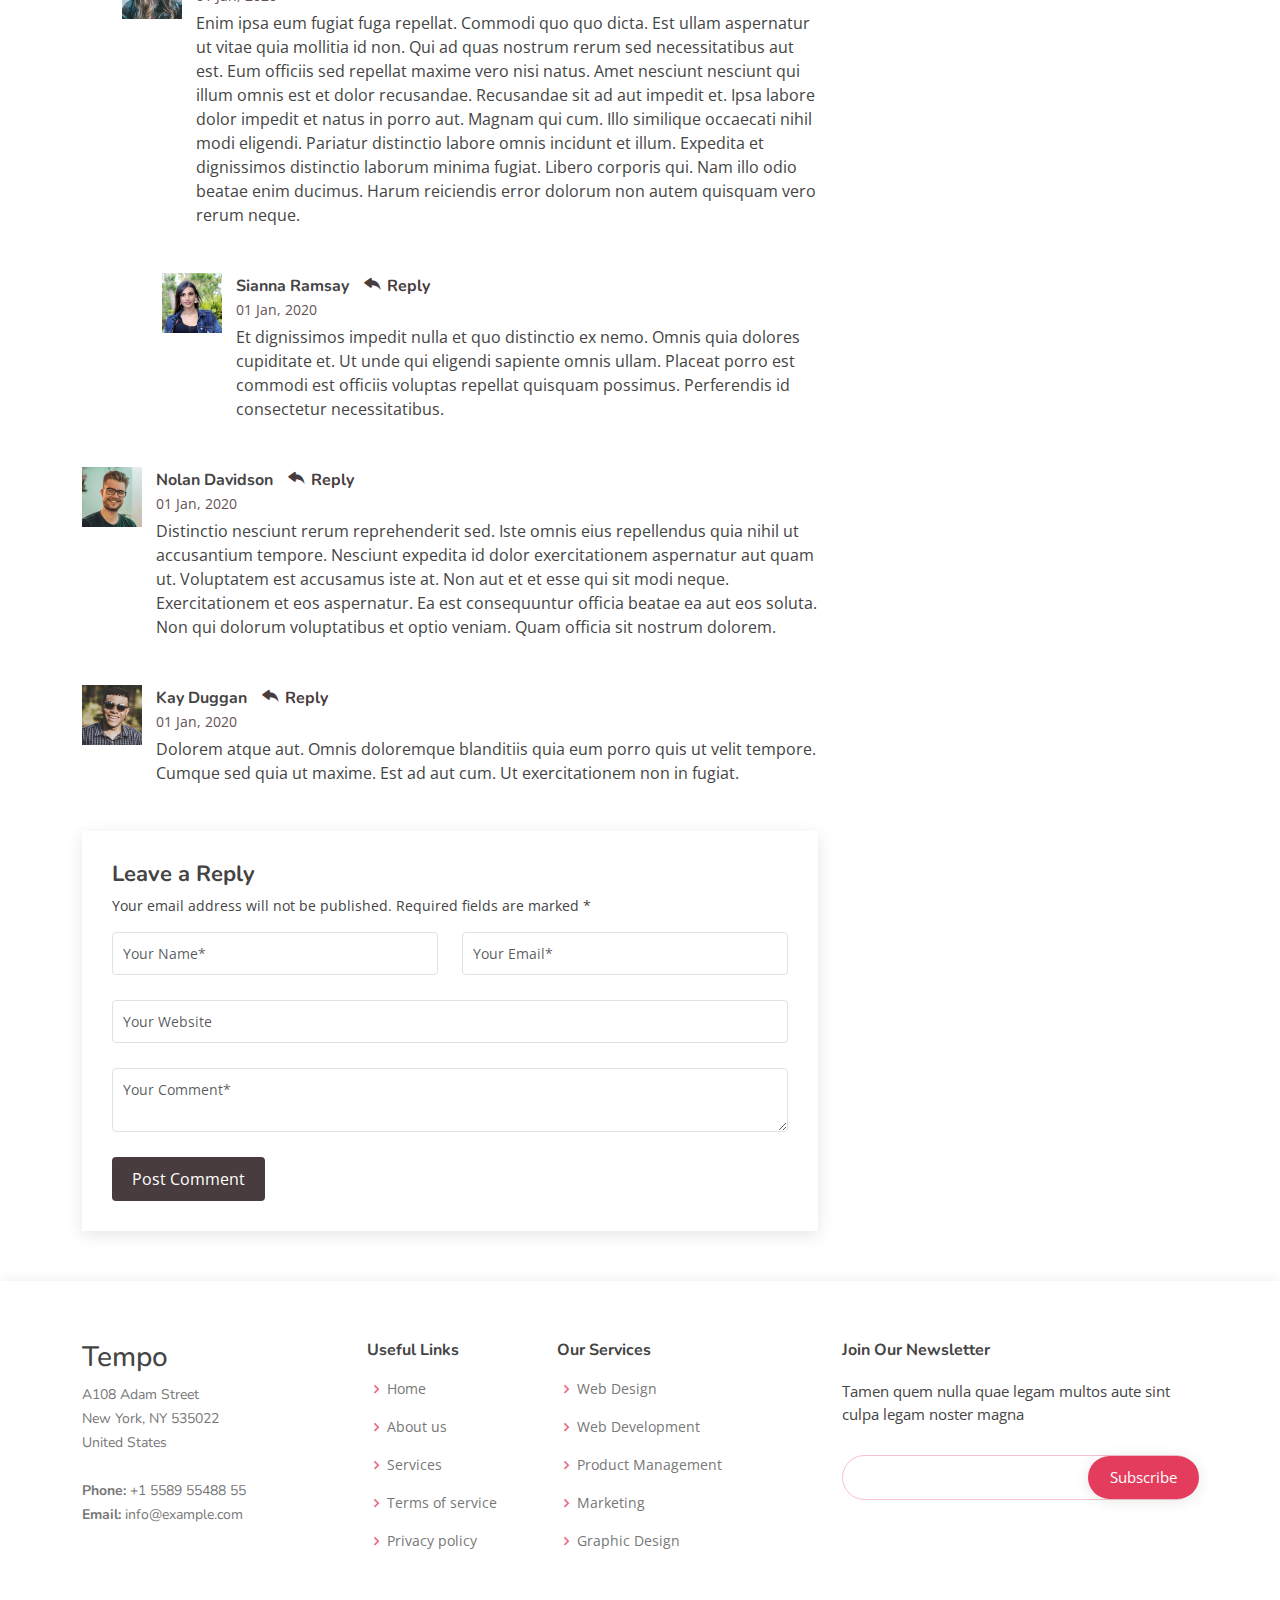
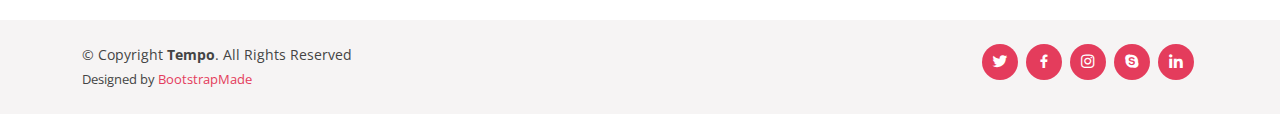
<file: Frontend_Code/Tempo/blog-single.html>
<!DOCTYPE html>
<html lang="en">

<head>
  <meta charset="utf-8">
  <meta content="width=device-width, initial-scale=1.0" name="viewport">

  <title>Blog Single - Tempo Bootstrap Template</title>
  <meta content="" name="description">
  <meta content="" name="keywords">

  <!-- Favicons -->
  <link href="assets/img/favicon.png" rel="icon">
  <link href="assets/img/apple-touch-icon.png" rel="apple-touch-icon">

  <!-- Google Fonts -->
  <link href="https://fonts.googleapis.com/css?family=Open+Sans:300,300i,400,400i,600,600i,700,700i|Nunito:300,300i,400,400i,600,600i,700,700i|Poppins:300,300i,400,400i,500,500i,600,600i,700,700i" rel="stylesheet">

  <!-- Vendor CSS Files -->
  <link href="assets/vendor/bootstrap/css/bootstrap.min.css" rel="stylesheet">
  <link href="assets/vendor/bootstrap-icons/bootstrap-icons.css" rel="stylesheet">
  <link href="assets/vendor/boxicons/css/boxicons.min.css" rel="stylesheet">
  <link href="assets/vendor/glightbox/css/glightbox.min.css" rel="stylesheet">
  <link href="assets/vendor/remixicon/remixicon.css" rel="stylesheet">
  <link href="assets/vendor/swiper/swiper-bundle.min.css" rel="stylesheet">

  <!-- Template Main CSS File -->
  <link href="assets/css/style.css" rel="stylesheet">

  <!-- =======================================================
  * Template Name: Tempo
  * Updated: Jan 29 2024 with Bootstrap v5.3.2
  * Template URL: https://bootstrapmade.com/tempo-free-onepage-bootstrap-theme/
  * Author: BootstrapMade.com
  * License: https://bootstrapmade.com/license/
  ======================================================== -->
</head>

<body>

  <!-- ======= Header ======= -->
  <header id="header" class="fixed-top header-inner-pages">
    <div class="container d-flex align-items-center justify-content-between">

      <h1 class="logo"><a href="index.html">Tempo</a></h1>
      <!-- Uncomment below if you prefer to use an image logo -->
      <!-- <a href="index.html" class="logo"><img src="assets/img/logo.png" alt="" class="img-fluid"></a>-->

      <nav id="navbar" class="navbar">
        <ul>
          <li><a class="nav-link scrollto " href="#hero">Home</a></li>
          <li><a class="nav-link scrollto" href="#about">About</a></li>
          <li><a class="nav-link scrollto" href="#services">Services</a></li>
          <li><a class="nav-link scrollto " href="#portfolio">Portfolio</a></li>
          <li><a class="nav-link scrollto" href="#team">Team</a></li>
          <li><a class="active" href="blog.html">Blog</a></li>
          <li class="dropdown"><a href="#"><span>Drop Down</span> <i class="bi bi-chevron-down"></i></a>
            <ul>
              <li><a href="#">Drop Down 1</a></li>
              <li class="dropdown"><a href="#"><span>Deep Drop Down</span> <i class="bi bi-chevron-right"></i></a>
                <ul>
                  <li><a href="#">Deep Drop Down 1</a></li>
                  <li><a href="#">Deep Drop Down 2</a></li>
                  <li><a href="#">Deep Drop Down 3</a></li>
                  <li><a href="#">Deep Drop Down 4</a></li>
                  <li><a href="#">Deep Drop Down 5</a></li>
                </ul>
              </li>
              <li><a href="#">Drop Down 2</a></li>
              <li><a href="#">Drop Down 3</a></li>
              <li><a href="#">Drop Down 4</a></li>
            </ul>
          </li>
          <li><a class="nav-link scrollto" href="#contact">Contact</a></li>
        </ul>
        <i class="bi bi-list mobile-nav-toggle"></i>
      </nav><!-- .navbar -->

    </div>
  </header><!-- End Header -->

  <main id="main">

    <!-- ======= Breadcrumbs ======= -->
    <section id="breadcrumbs" class="breadcrumbs">
      <div class="container">

        <ol>
          <li><a href="index.html">Home</a></li>
          <li><a href="blog.html">Blog</a></li>
          <li>Blog Single</li>
        </ol>
        <h2>Blog Single</h2>

      </div>
    </section><!-- End Breadcrumbs -->

    <!-- ======= Blog Single Section ======= -->
    <section id="blog" class="blog">
      <div class="container" data-aos="fade-up">

        <div class="row">

          <div class="col-lg-8 entries">

            <article class="entry entry-single">

              <div class="entry-img">
                <img src="assets/img/blog/blog-1.jpg" alt="" class="img-fluid">
              </div>

              <h2 class="entry-title">
                <a href="blog-single.html">Dolorum optio tempore voluptas dignissimos cumque fuga qui quibusdam quia</a>
              </h2>

              <div class="entry-meta">
                <ul>
                  <li class="d-flex align-items-center"><i class="bi bi-person"></i> <a href="blog-single.html">John Doe</a></li>
                  <li class="d-flex align-items-center"><i class="bi bi-clock"></i> <a href="blog-single.html"><time datetime="2020-01-01">Jan 1, 2020</time></a></li>
                  <li class="d-flex align-items-center"><i class="bi bi-chat-dots"></i> <a href="blog-single.html">12 Comments</a></li>
                </ul>
              </div>

              <div class="entry-content">
                <p>
                  Similique neque nam consequuntur ad non maxime aliquam quas. Quibusdam animi praesentium. Aliquam et laboriosam eius aut nostrum quidem aliquid dicta.
                  Et eveniet enim. Qui velit est ea dolorem doloremque deleniti aperiam unde soluta. Est cum et quod quos aut ut et sit sunt. Voluptate porro consequatur assumenda perferendis dolore.
                </p>

                <p>
                  Sit repellat hic cupiditate hic ut nemo. Quis nihil sunt non reiciendis. Sequi in accusamus harum vel aspernatur. Excepturi numquam nihil cumque odio. Et voluptate cupiditate.
                </p>

                <blockquote>
                  <p>
                    Et vero doloremque tempore voluptatem ratione vel aut. Deleniti sunt animi aut. Aut eos aliquam doloribus minus autem quos.
                  </p>
                </blockquote>

                <p>
                  Sed quo laboriosam qui architecto. Occaecati repellendus omnis dicta inventore tempore provident voluptas mollitia aliquid. Id repellendus quia. Asperiores nihil magni dicta est suscipit perspiciatis. Voluptate ex rerum assumenda dolores nihil quaerat.
                  Dolor porro tempora et quibusdam voluptas. Beatae aut at ad qui tempore corrupti velit quisquam rerum. Omnis dolorum exercitationem harum qui qui blanditiis neque.
                  Iusto autem itaque. Repudiandae hic quae aspernatur ea neque qui. Architecto voluptatem magni. Vel magnam quod et tempora deleniti error rerum nihil tempora.
                </p>

                <h3>Et quae iure vel ut odit alias.</h3>
                <p>
                  Officiis animi maxime nulla quo et harum eum quis a. Sit hic in qui quos fugit ut rerum atque. Optio provident dolores atque voluptatem rem excepturi molestiae qui. Voluptatem laborum omnis ullam quibusdam perspiciatis nulla nostrum. Voluptatum est libero eum nesciunt aliquid qui.
                  Quia et suscipit non sequi. Maxime sed odit. Beatae nesciunt nesciunt accusamus quia aut ratione aspernatur dolor. Sint harum eveniet dicta exercitationem minima. Exercitationem omnis asperiores natus aperiam dolor consequatur id ex sed. Quibusdam rerum dolores sint consequatur quidem ea.
                  Beatae minima sunt libero soluta sapiente in rem assumenda. Et qui odit voluptatem. Cum quibusdam voluptatem voluptatem accusamus mollitia aut atque aut.
                </p>
                <img src="assets/img/blog/blog-inside-post.jpg" class="img-fluid" alt="">

                <h3>Ut repellat blanditiis est dolore sunt dolorum quae.</h3>
                <p>
                  Rerum ea est assumenda pariatur quasi et quam. Facilis nam porro amet nostrum. In assumenda quia quae a id praesentium. Quos deleniti libero sed occaecati aut porro autem. Consectetur sed excepturi sint non placeat quia repellat incidunt labore. Autem facilis hic dolorum dolores vel.
                  Consectetur quasi id et optio praesentium aut asperiores eaque aut. Explicabo omnis quibusdam esse. Ex libero illum iusto totam et ut aut blanditiis. Veritatis numquam ut illum ut a quam vitae.
                </p>
                <p>
                  Alias quia non aliquid. Eos et ea velit. Voluptatem maxime enim omnis ipsa voluptas incidunt. Nulla sit eaque mollitia nisi asperiores est veniam.
                </p>

              </div>

              <div class="entry-footer">
                <i class="bi bi-folder"></i>
                <ul class="cats">
                  <li><a href="#">Business</a></li>
                </ul>

                <i class="bi bi-tags"></i>
                <ul class="tags">
                  <li><a href="#">Creative</a></li>
                  <li><a href="#">Tips</a></li>
                  <li><a href="#">Marketing</a></li>
                </ul>
              </div>

            </article><!-- End blog entry -->

            <div class="blog-author d-flex align-items-center">
              <img src="assets/img/blog/blog-author.jpg" class="rounded-circle float-left" alt="">
              <div>
                <h4>Jane Smith</h4>
                <div class="social-links">
                  <a href="https://twitters.com/#"><i class="bi bi-twitter"></i></a>
                  <a href="https://facebook.com/#"><i class="bi bi-facebook"></i></a>
                  <a href="https://instagram.com/#"><i class="biu bi-instagram"></i></a>
                </div>
                <p>
                  Itaque quidem optio quia voluptatibus dolorem dolor. Modi eum sed possimus accusantium. Quas repellat voluptatem officia numquam sint aspernatur voluptas. Esse et accusantium ut unde voluptas.
                </p>
              </div>
            </div><!-- End blog author bio -->

            <div class="blog-comments">

              <h4 class="comments-count">8 Comments</h4>

              <div id="comment-1" class="comment">
                <div class="d-flex">
                  <div class="comment-img"><img src="assets/img/blog/comments-1.jpg" alt=""></div>
                  <div>
                    <h5><a href="">Georgia Reader</a> <a href="#" class="reply"><i class="bi bi-reply-fill"></i> Reply</a></h5>
                    <time datetime="2020-01-01">01 Jan, 2020</time>
                    <p>
                      Et rerum totam nisi. Molestiae vel quam dolorum vel voluptatem et et. Est ad aut sapiente quis molestiae est qui cum soluta.
                      Vero aut rerum vel. Rerum quos laboriosam placeat ex qui. Sint qui facilis et.
                    </p>
                  </div>
                </div>
              </div><!-- End comment #1 -->

              <div id="comment-2" class="comment">
                <div class="d-flex">
                  <div class="comment-img"><img src="assets/img/blog/comments-2.jpg" alt=""></div>
                  <div>
                    <h5><a href="">Aron Alvarado</a> <a href="#" class="reply"><i class="bi bi-reply-fill"></i> Reply</a></h5>
                    <time datetime="2020-01-01">01 Jan, 2020</time>
                    <p>
                      Ipsam tempora sequi voluptatem quis sapiente non. Autem itaque eveniet saepe. Officiis illo ut beatae.
                    </p>
                  </div>
                </div>

                <div id="comment-reply-1" class="comment comment-reply">
                  <div class="d-flex">
                    <div class="comment-img"><img src="assets/img/blog/comments-3.jpg" alt=""></div>
                    <div>
                      <h5><a href="">Lynda Small</a> <a href="#" class="reply"><i class="bi bi-reply-fill"></i> Reply</a></h5>
                      <time datetime="2020-01-01">01 Jan, 2020</time>
                      <p>
                        Enim ipsa eum fugiat fuga repellat. Commodi quo quo dicta. Est ullam aspernatur ut vitae quia mollitia id non. Qui ad quas nostrum rerum sed necessitatibus aut est. Eum officiis sed repellat maxime vero nisi natus. Amet nesciunt nesciunt qui illum omnis est et dolor recusandae.

                        Recusandae sit ad aut impedit et. Ipsa labore dolor impedit et natus in porro aut. Magnam qui cum. Illo similique occaecati nihil modi eligendi. Pariatur distinctio labore omnis incidunt et illum. Expedita et dignissimos distinctio laborum minima fugiat.

                        Libero corporis qui. Nam illo odio beatae enim ducimus. Harum reiciendis error dolorum non autem quisquam vero rerum neque.
                      </p>
                    </div>
                  </div>

                  <div id="comment-reply-2" class="comment comment-reply">
                    <div class="d-flex">
                      <div class="comment-img"><img src="assets/img/blog/comments-4.jpg" alt=""></div>
                      <div>
                        <h5><a href="">Sianna Ramsay</a> <a href="#" class="reply"><i class="bi bi-reply-fill"></i> Reply</a></h5>
                        <time datetime="2020-01-01">01 Jan, 2020</time>
                        <p>
                          Et dignissimos impedit nulla et quo distinctio ex nemo. Omnis quia dolores cupiditate et. Ut unde qui eligendi sapiente omnis ullam. Placeat porro est commodi est officiis voluptas repellat quisquam possimus. Perferendis id consectetur necessitatibus.
                        </p>
                      </div>
                    </div>

                  </div><!-- End comment reply #2-->

                </div><!-- End comment reply #1-->

              </div><!-- End comment #2-->

              <div id="comment-3" class="comment">
                <div class="d-flex">
                  <div class="comment-img"><img src="assets/img/blog/comments-5.jpg" alt=""></div>
                  <div>
                    <h5><a href="">Nolan Davidson</a> <a href="#" class="reply"><i class="bi bi-reply-fill"></i> Reply</a></h5>
                    <time datetime="2020-01-01">01 Jan, 2020</time>
                    <p>
                      Distinctio nesciunt rerum reprehenderit sed. Iste omnis eius repellendus quia nihil ut accusantium tempore. Nesciunt expedita id dolor exercitationem aspernatur aut quam ut. Voluptatem est accusamus iste at.
                      Non aut et et esse qui sit modi neque. Exercitationem et eos aspernatur. Ea est consequuntur officia beatae ea aut eos soluta. Non qui dolorum voluptatibus et optio veniam. Quam officia sit nostrum dolorem.
                    </p>
                  </div>
                </div>

              </div><!-- End comment #3 -->

              <div id="comment-4" class="comment">
                <div class="d-flex">
                  <div class="comment-img"><img src="assets/img/blog/comments-6.jpg" alt=""></div>
                  <div>
                    <h5><a href="">Kay Duggan</a> <a href="#" class="reply"><i class="bi bi-reply-fill"></i> Reply</a></h5>
                    <time datetime="2020-01-01">01 Jan, 2020</time>
                    <p>
                      Dolorem atque aut. Omnis doloremque blanditiis quia eum porro quis ut velit tempore. Cumque sed quia ut maxime. Est ad aut cum. Ut exercitationem non in fugiat.
                    </p>
                  </div>
                </div>

              </div><!-- End comment #4 -->

              <div class="reply-form">
                <h4>Leave a Reply</h4>
                <p>Your email address will not be published. Required fields are marked * </p>
                <form action="">
                  <div class="row">
                    <div class="col-md-6 form-group">
                      <input name="name" type="text" class="form-control" placeholder="Your Name*">
                    </div>
                    <div class="col-md-6 form-group">
                      <input name="email" type="text" class="form-control" placeholder="Your Email*">
                    </div>
                  </div>
                  <div class="row">
                    <div class="col form-group">
                      <input name="website" type="text" class="form-control" placeholder="Your Website">
                    </div>
                  </div>
                  <div class="row">
                    <div class="col form-group">
                      <textarea name="comment" class="form-control" placeholder="Your Comment*"></textarea>
                    </div>
                  </div>
                  <button type="submit" class="btn btn-primary">Post Comment</button>

                </form>

              </div>

            </div><!-- End blog comments -->

          </div><!-- End blog entries list -->

          <div class="col-lg-4">

            <div class="sidebar">

              <h3 class="sidebar-title">Search</h3>
              <div class="sidebar-item search-form">
                <form action="">
                  <input type="text">
                  <button type="submit"><i class="bi bi-search"></i></button>
                </form>
              </div><!-- End sidebar search formn-->

              <h3 class="sidebar-title">Categories</h3>
              <div class="sidebar-item categories">
                <ul>
                  <li><a href="#">General <span>(25)</span></a></li>
                  <li><a href="#">Lifestyle <span>(12)</span></a></li>
                  <li><a href="#">Travel <span>(5)</span></a></li>
                  <li><a href="#">Design <span>(22)</span></a></li>
                  <li><a href="#">Creative <span>(8)</span></a></li>
                  <li><a href="#">Educaion <span>(14)</span></a></li>
                </ul>
              </div><!-- End sidebar categories-->

              <h3 class="sidebar-title">Recent Posts</h3>
              <div class="sidebar-item recent-posts">
                <div class="post-item clearfix">
                  <img src="assets/img/blog/blog-recent-1.jpg" alt="">
                  <h4><a href="blog-single.html">Nihil blanditiis at in nihil autem</a></h4>
                  <time datetime="2020-01-01">Jan 1, 2020</time>
                </div>

                <div class="post-item clearfix">
                  <img src="assets/img/blog/blog-recent-2.jpg" alt="">
                  <h4><a href="blog-single.html">Quidem autem et impedit</a></h4>
                  <time datetime="2020-01-01">Jan 1, 2020</time>
                </div>

                <div class="post-item clearfix">
                  <img src="assets/img/blog/blog-recent-3.jpg" alt="">
                  <h4><a href="blog-single.html">Id quia et et ut maxime similique occaecati ut</a></h4>
                  <time datetime="2020-01-01">Jan 1, 2020</time>
                </div>

                <div class="post-item clearfix">
                  <img src="assets/img/blog/blog-recent-4.jpg" alt="">
                  <h4><a href="blog-single.html">Laborum corporis quo dara net para</a></h4>
                  <time datetime="2020-01-01">Jan 1, 2020</time>
                </div>

                <div class="post-item clearfix">
                  <img src="assets/img/blog/blog-recent-5.jpg" alt="">
                  <h4><a href="blog-single.html">Et dolores corrupti quae illo quod dolor</a></h4>
                  <time datetime="2020-01-01">Jan 1, 2020</time>
                </div>

              </div><!-- End sidebar recent posts-->

              <h3 class="sidebar-title">Tags</h3>
              <div class="sidebar-item tags">
                <ul>
                  <li><a href="#">App</a></li>
                  <li><a href="#">IT</a></li>
                  <li><a href="#">Business</a></li>
                  <li><a href="#">Mac</a></li>
                  <li><a href="#">Design</a></li>
                  <li><a href="#">Office</a></li>
                  <li><a href="#">Creative</a></li>
                  <li><a href="#">Studio</a></li>
                  <li><a href="#">Smart</a></li>
                  <li><a href="#">Tips</a></li>
                  <li><a href="#">Marketing</a></li>
                </ul>
              </div><!-- End sidebar tags-->

            </div><!-- End sidebar -->

          </div><!-- End blog sidebar -->

        </div>

      </div>
    </section><!-- End Blog Single Section -->

  </main><!-- End #main -->

  <!-- ======= Footer ======= -->
  <footer id="footer">

    <div class="footer-top">
      <div class="container">
        <div class="row">

          <div class="col-lg-3 col-md-6 footer-contact">
            <h3>Tempo</h3>
            <p>
              A108 Adam Street <br>
              New York, NY 535022<br>
              United States <br><br>
              <strong>Phone:</strong> +1 5589 55488 55<br>
              <strong>Email:</strong> info@example.com<br>
            </p>
          </div>

          <div class="col-lg-2 col-md-6 footer-links">
            <h4>Useful Links</h4>
            <ul>
              <li><i class="bx bx-chevron-right"></i> <a href="#">Home</a></li>
              <li><i class="bx bx-chevron-right"></i> <a href="#">About us</a></li>
              <li><i class="bx bx-chevron-right"></i> <a href="#">Services</a></li>
              <li><i class="bx bx-chevron-right"></i> <a href="#">Terms of service</a></li>
              <li><i class="bx bx-chevron-right"></i> <a href="#">Privacy policy</a></li>
            </ul>
          </div>

          <div class="col-lg-3 col-md-6 footer-links">
            <h4>Our Services</h4>
            <ul>
              <li><i class="bx bx-chevron-right"></i> <a href="#">Web Design</a></li>
              <li><i class="bx bx-chevron-right"></i> <a href="#">Web Development</a></li>
              <li><i class="bx bx-chevron-right"></i> <a href="#">Product Management</a></li>
              <li><i class="bx bx-chevron-right"></i> <a href="#">Marketing</a></li>
              <li><i class="bx bx-chevron-right"></i> <a href="#">Graphic Design</a></li>
            </ul>
          </div>

          <div class="col-lg-4 col-md-6 footer-newsletter">
            <h4>Join Our Newsletter</h4>
            <p>Tamen quem nulla quae legam multos aute sint culpa legam noster magna</p>
            <form action="" method="post">
              <input type="email" name="email"><input type="submit" value="Subscribe">
            </form>
          </div>

        </div>
      </div>
    </div>

    <div class="container d-md-flex py-4">

      <div class="me-md-auto text-center text-md-start">
        <div class="copyright">
          &copy; Copyright <strong><span>Tempo</span></strong>. All Rights Reserved
        </div>
        <div class="credits">
          <!-- All the links in the footer should remain intact. -->
          <!-- You can delete the links only if you purchased the pro version. -->
          <!-- Licensing information: https://bootstrapmade.com/license/ -->
          <!-- Purchase the pro version with working PHP/AJAX contact form: https://bootstrapmade.com/tempo-free-onepage-bootstrap-theme/ -->
          Designed by <a href="https://bootstrapmade.com/">BootstrapMade</a>
        </div>
      </div>
      <div class="social-links text-center text-md-right pt-3 pt-md-0">
        <a href="#" class="twitter"><i class="bx bxl-twitter"></i></a>
        <a href="#" class="facebook"><i class="bx bxl-facebook"></i></a>
        <a href="#" class="instagram"><i class="bx bxl-instagram"></i></a>
        <a href="#" class="google-plus"><i class="bx bxl-skype"></i></a>
        <a href="#" class="linkedin"><i class="bx bxl-linkedin"></i></a>
      </div>
    </div>
  </footer><!-- End Footer -->

  <a href="#" class="back-to-top d-flex align-items-center justify-content-center"><i class="bi bi-arrow-up-short"></i></a>

  <!-- Vendor JS Files -->
  <script src="assets/vendor/bootstrap/js/bootstrap.bundle.min.js"></script>
  <script src="assets/vendor/glightbox/js/glightbox.min.js"></script>
  <script src="assets/vendor/isotope-layout/isotope.pkgd.min.js"></script>
  <script src="assets/vendor/swiper/swiper-bundle.min.js"></script>
  <script src="assets/vendor/php-email-form/validate.js"></script>

  <!-- Template Main JS File -->
  <script src="assets/js/main.js"></script>

</body>

</html>
</file>
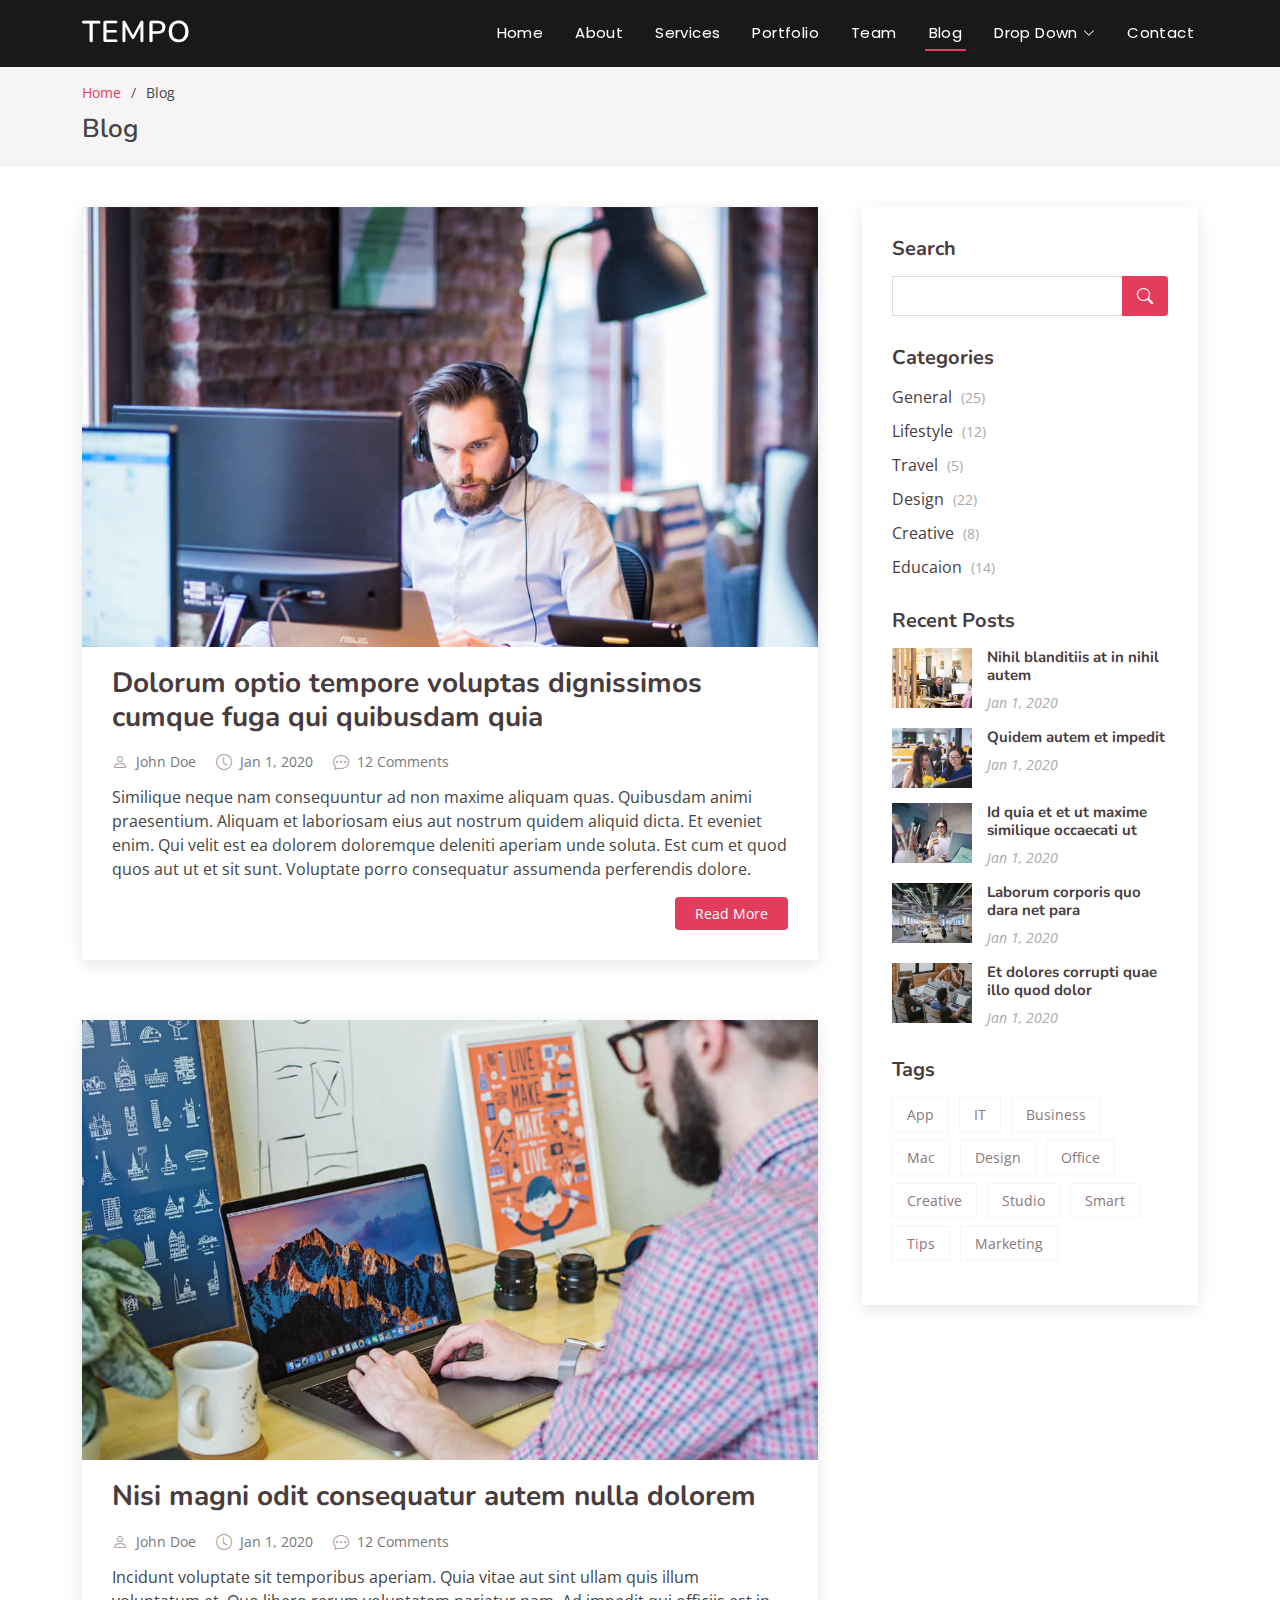
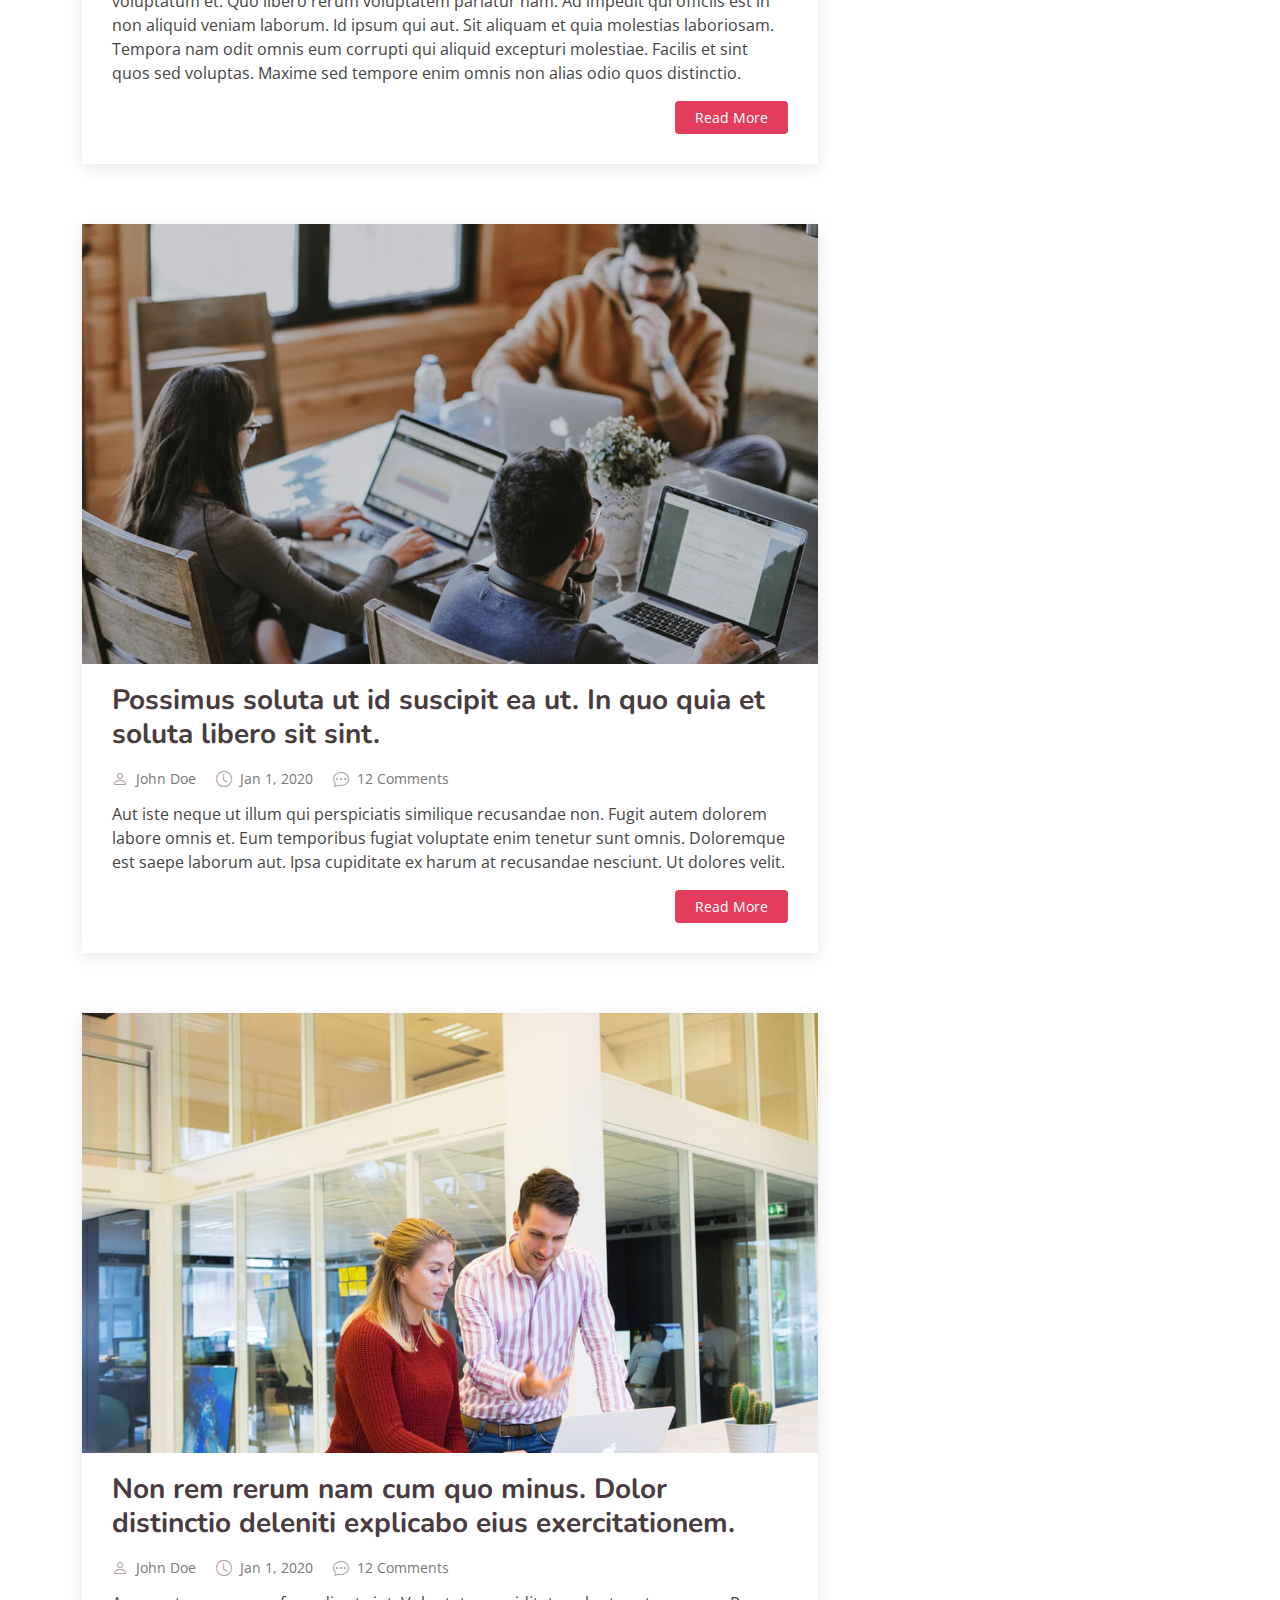
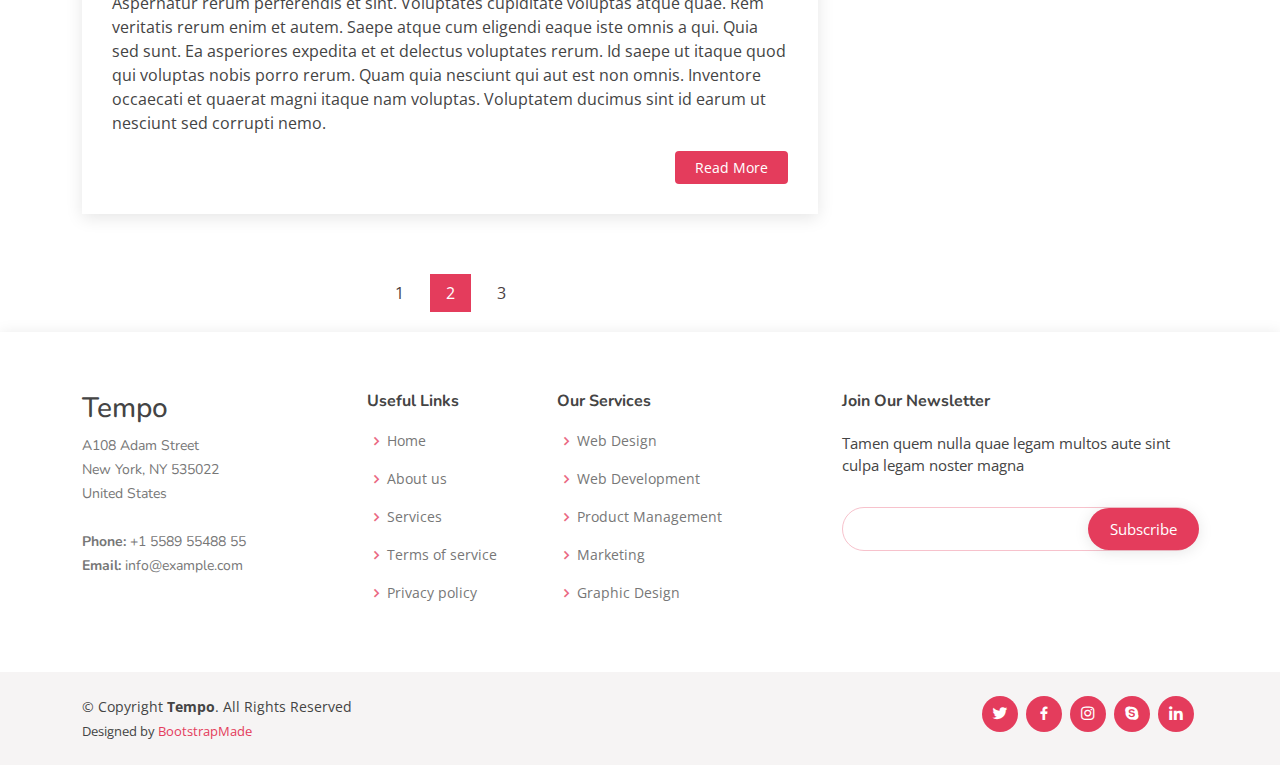
<file: Frontend_Code/Tempo/blog.html>
<!DOCTYPE html>
<html lang="en">

<head>
  <meta charset="utf-8">
  <meta content="width=device-width, initial-scale=1.0" name="viewport">

  <title>Blog - Tempo Bootstrap Template</title>
  <meta content="" name="description">
  <meta content="" name="keywords">

  <!-- Favicons -->
  <link href="assets/img/favicon.png" rel="icon">
  <link href="assets/img/apple-touch-icon.png" rel="apple-touch-icon">

  <!-- Google Fonts -->
  <link href="https://fonts.googleapis.com/css?family=Open+Sans:300,300i,400,400i,600,600i,700,700i|Nunito:300,300i,400,400i,600,600i,700,700i|Poppins:300,300i,400,400i,500,500i,600,600i,700,700i" rel="stylesheet">

  <!-- Vendor CSS Files -->
  <link href="assets/vendor/bootstrap/css/bootstrap.min.css" rel="stylesheet">
  <link href="assets/vendor/bootstrap-icons/bootstrap-icons.css" rel="stylesheet">
  <link href="assets/vendor/boxicons/css/boxicons.min.css" rel="stylesheet">
  <link href="assets/vendor/glightbox/css/glightbox.min.css" rel="stylesheet">
  <link href="assets/vendor/remixicon/remixicon.css" rel="stylesheet">
  <link href="assets/vendor/swiper/swiper-bundle.min.css" rel="stylesheet">

  <!-- Template Main CSS File -->
  <link href="assets/css/style.css" rel="stylesheet">

  <!-- =======================================================
  * Template Name: Tempo
  * Updated: Jan 29 2024 with Bootstrap v5.3.2
  * Template URL: https://bootstrapmade.com/tempo-free-onepage-bootstrap-theme/
  * Author: BootstrapMade.com
  * License: https://bootstrapmade.com/license/
  ======================================================== -->
</head>

<body>

  <!-- ======= Header ======= -->
  <header id="header" class="fixed-top header-inner-pages">
    <div class="container d-flex align-items-center justify-content-between">

      <h1 class="logo"><a href="index.html">Tempo</a></h1>
      <!-- Uncomment below if you prefer to use an image logo -->
      <!-- <a href="index.html" class="logo"><img src="assets/img/logo.png" alt="" class="img-fluid"></a>-->

      <nav id="navbar" class="navbar">
        <ul>
          <li><a class="nav-link scrollto " href="#hero">Home</a></li>
          <li><a class="nav-link scrollto" href="#about">About</a></li>
          <li><a class="nav-link scrollto" href="#services">Services</a></li>
          <li><a class="nav-link scrollto " href="#portfolio">Portfolio</a></li>
          <li><a class="nav-link scrollto" href="#team">Team</a></li>
          <li><a class="active" href="blog.html">Blog</a></li>
          <li class="dropdown"><a href="#"><span>Drop Down</span> <i class="bi bi-chevron-down"></i></a>
            <ul>
              <li><a href="#">Drop Down 1</a></li>
              <li class="dropdown"><a href="#"><span>Deep Drop Down</span> <i class="bi bi-chevron-right"></i></a>
                <ul>
                  <li><a href="#">Deep Drop Down 1</a></li>
                  <li><a href="#">Deep Drop Down 2</a></li>
                  <li><a href="#">Deep Drop Down 3</a></li>
                  <li><a href="#">Deep Drop Down 4</a></li>
                  <li><a href="#">Deep Drop Down 5</a></li>
                </ul>
              </li>
              <li><a href="#">Drop Down 2</a></li>
              <li><a href="#">Drop Down 3</a></li>
              <li><a href="#">Drop Down 4</a></li>
            </ul>
          </li>
          <li><a class="nav-link scrollto" href="#contact">Contact</a></li>
        </ul>
        <i class="bi bi-list mobile-nav-toggle"></i>
      </nav><!-- .navbar -->

    </div>
  </header><!-- End Header -->

  <main id="main">

    <!-- ======= Breadcrumbs ======= -->
    <section id="breadcrumbs" class="breadcrumbs">
      <div class="container">

        <ol>
          <li><a href="index.html">Home</a></li>
          <li>Blog</li>
        </ol>
        <h2>Blog</h2>

      </div>
    </section><!-- End Breadcrumbs -->

    <!-- ======= Blog Section ======= -->
    <section id="blog" class="blog">
      <div class="container" data-aos="fade-up">

        <div class="row">

          <div class="col-lg-8 entries">

            <article class="entry">

              <div class="entry-img">
                <img src="assets/img/blog/blog-1.jpg" alt="" class="img-fluid">
              </div>

              <h2 class="entry-title">
                <a href="blog-single.html">Dolorum optio tempore voluptas dignissimos cumque fuga qui quibusdam quia</a>
              </h2>

              <div class="entry-meta">
                <ul>
                  <li class="d-flex align-items-center"><i class="bi bi-person"></i> <a href="blog-single.html">John Doe</a></li>
                  <li class="d-flex align-items-center"><i class="bi bi-clock"></i> <a href="blog-single.html"><time datetime="2020-01-01">Jan 1, 2020</time></a></li>
                  <li class="d-flex align-items-center"><i class="bi bi-chat-dots"></i> <a href="blog-single.html">12 Comments</a></li>
                </ul>
              </div>

              <div class="entry-content">
                <p>
                  Similique neque nam consequuntur ad non maxime aliquam quas. Quibusdam animi praesentium. Aliquam et laboriosam eius aut nostrum quidem aliquid dicta.
                  Et eveniet enim. Qui velit est ea dolorem doloremque deleniti aperiam unde soluta. Est cum et quod quos aut ut et sit sunt. Voluptate porro consequatur assumenda perferendis dolore.
                </p>
                <div class="read-more">
                  <a href="blog-single.html">Read More</a>
                </div>
              </div>

            </article><!-- End blog entry -->

            <article class="entry">

              <div class="entry-img">
                <img src="assets/img/blog/blog-2.jpg" alt="" class="img-fluid">
              </div>

              <h2 class="entry-title">
                <a href="blog-single.html">Nisi magni odit consequatur autem nulla dolorem</a>
              </h2>

              <div class="entry-meta">
                <ul>
                  <li class="d-flex align-items-center"><i class="bi bi-person"></i> <a href="blog-single.html">John Doe</a></li>
                  <li class="d-flex align-items-center"><i class="bi bi-clock"></i> <a href="blog-single.html"><time datetime="2020-01-01">Jan 1, 2020</time></a></li>
                  <li class="d-flex align-items-center"><i class="bi bi-chat-dots"></i> <a href="blog-single.html">12 Comments</a></li>
                </ul>
              </div>

              <div class="entry-content">
                <p>
                  Incidunt voluptate sit temporibus aperiam. Quia vitae aut sint ullam quis illum voluptatum et. Quo libero rerum voluptatem pariatur nam.
                  Ad impedit qui officiis est in non aliquid veniam laborum. Id ipsum qui aut. Sit aliquam et quia molestias laboriosam. Tempora nam odit omnis eum corrupti qui aliquid excepturi molestiae. Facilis et sint quos sed voluptas. Maxime sed tempore enim omnis non alias odio quos distinctio.
                </p>
                <div class="read-more">
                  <a href="blog-single.html">Read More</a>
                </div>
              </div>

            </article><!-- End blog entry -->

            <article class="entry">

              <div class="entry-img">
                <img src="assets/img/blog/blog-3.jpg" alt="" class="img-fluid">
              </div>

              <h2 class="entry-title">
                <a href="blog-single.html">Possimus soluta ut id suscipit ea ut. In quo quia et soluta libero sit sint.</a>
              </h2>

              <div class="entry-meta">
                <ul>
                  <li class="d-flex align-items-center"><i class="bi bi-person"></i> <a href="blog-single.html">John Doe</a></li>
                  <li class="d-flex align-items-center"><i class="bi bi-clock"></i> <a href="blog-single.html"><time datetime="2020-01-01">Jan 1, 2020</time></a></li>
                  <li class="d-flex align-items-center"><i class="bi bi-chat-dots"></i> <a href="blog-single.html">12 Comments</a></li>
                </ul>
              </div>

              <div class="entry-content">
                <p>
                  Aut iste neque ut illum qui perspiciatis similique recusandae non. Fugit autem dolorem labore omnis et. Eum temporibus fugiat voluptate enim tenetur sunt omnis.
                  Doloremque est saepe laborum aut. Ipsa cupiditate ex harum at recusandae nesciunt. Ut dolores velit.
                </p>
                <div class="read-more">
                  <a href="blog-single.html">Read More</a>
                </div>
              </div>

            </article><!-- End blog entry -->

            <article class="entry">

              <div class="entry-img">
                <img src="assets/img/blog/blog-4.jpg" alt="" class="img-fluid">
              </div>

              <h2 class="entry-title">
                <a href="blog-single.html">Non rem rerum nam cum quo minus. Dolor distinctio deleniti explicabo eius exercitationem.</a>
              </h2>

              <div class="entry-meta">
                <ul>
                  <li class="d-flex align-items-center"><i class="bi bi-person"></i> <a href="blog-single.html">John Doe</a></li>
                  <li class="d-flex align-items-center"><i class="bi bi-clock"></i> <a href="blog-single.html"><time datetime="2020-01-01">Jan 1, 2020</time></a></li>
                  <li class="d-flex align-items-center"><i class="bi bi-chat-dots"></i> <a href="blog-single.html">12 Comments</a></li>
                </ul>
              </div>

              <div class="entry-content">
                <p>
                  Aspernatur rerum perferendis et sint. Voluptates cupiditate voluptas atque quae. Rem veritatis rerum enim et autem. Saepe atque cum eligendi eaque iste omnis a qui.
                  Quia sed sunt. Ea asperiores expedita et et delectus voluptates rerum. Id saepe ut itaque quod qui voluptas nobis porro rerum. Quam quia nesciunt qui aut est non omnis. Inventore occaecati et quaerat magni itaque nam voluptas. Voluptatem ducimus sint id earum ut nesciunt sed corrupti nemo.
                </p>
                <div class="read-more">
                  <a href="blog-single.html">Read More</a>
                </div>
              </div>

            </article><!-- End blog entry -->

            <div class="blog-pagination">
              <ul class="justify-content-center">
                <li><a href="#">1</a></li>
                <li class="active"><a href="#">2</a></li>
                <li><a href="#">3</a></li>
              </ul>
            </div>

          </div><!-- End blog entries list -->

          <div class="col-lg-4">

            <div class="sidebar">

              <h3 class="sidebar-title">Search</h3>
              <div class="sidebar-item search-form">
                <form action="">
                  <input type="text">
                  <button type="submit"><i class="bi bi-search"></i></button>
                </form>
              </div><!-- End sidebar search formn-->

              <h3 class="sidebar-title">Categories</h3>
              <div class="sidebar-item categories">
                <ul>
                  <li><a href="#">General <span>(25)</span></a></li>
                  <li><a href="#">Lifestyle <span>(12)</span></a></li>
                  <li><a href="#">Travel <span>(5)</span></a></li>
                  <li><a href="#">Design <span>(22)</span></a></li>
                  <li><a href="#">Creative <span>(8)</span></a></li>
                  <li><a href="#">Educaion <span>(14)</span></a></li>
                </ul>
              </div><!-- End sidebar categories-->

              <h3 class="sidebar-title">Recent Posts</h3>
              <div class="sidebar-item recent-posts">
                <div class="post-item clearfix">
                  <img src="assets/img/blog/blog-recent-1.jpg" alt="">
                  <h4><a href="blog-single.html">Nihil blanditiis at in nihil autem</a></h4>
                  <time datetime="2020-01-01">Jan 1, 2020</time>
                </div>

                <div class="post-item clearfix">
                  <img src="assets/img/blog/blog-recent-2.jpg" alt="">
                  <h4><a href="blog-single.html">Quidem autem et impedit</a></h4>
                  <time datetime="2020-01-01">Jan 1, 2020</time>
                </div>

                <div class="post-item clearfix">
                  <img src="assets/img/blog/blog-recent-3.jpg" alt="">
                  <h4><a href="blog-single.html">Id quia et et ut maxime similique occaecati ut</a></h4>
                  <time datetime="2020-01-01">Jan 1, 2020</time>
                </div>

                <div class="post-item clearfix">
                  <img src="assets/img/blog/blog-recent-4.jpg" alt="">
                  <h4><a href="blog-single.html">Laborum corporis quo dara net para</a></h4>
                  <time datetime="2020-01-01">Jan 1, 2020</time>
                </div>

                <div class="post-item clearfix">
                  <img src="assets/img/blog/blog-recent-5.jpg" alt="">
                  <h4><a href="blog-single.html">Et dolores corrupti quae illo quod dolor</a></h4>
                  <time datetime="2020-01-01">Jan 1, 2020</time>
                </div>

              </div><!-- End sidebar recent posts-->

              <h3 class="sidebar-title">Tags</h3>
              <div class="sidebar-item tags">
                <ul>
                  <li><a href="#">App</a></li>
                  <li><a href="#">IT</a></li>
                  <li><a href="#">Business</a></li>
                  <li><a href="#">Mac</a></li>
                  <li><a href="#">Design</a></li>
                  <li><a href="#">Office</a></li>
                  <li><a href="#">Creative</a></li>
                  <li><a href="#">Studio</a></li>
                  <li><a href="#">Smart</a></li>
                  <li><a href="#">Tips</a></li>
                  <li><a href="#">Marketing</a></li>
                </ul>
              </div><!-- End sidebar tags-->

            </div><!-- End sidebar -->

          </div><!-- End blog sidebar -->

        </div>

      </div>
    </section><!-- End Blog Section -->

  </main><!-- End #main -->

  <!-- ======= Footer ======= -->
  <footer id="footer">

    <div class="footer-top">
      <div class="container">
        <div class="row">

          <div class="col-lg-3 col-md-6 footer-contact">
            <h3>Tempo</h3>
            <p>
              A108 Adam Street <br>
              New York, NY 535022<br>
              United States <br><br>
              <strong>Phone:</strong> +1 5589 55488 55<br>
              <strong>Email:</strong> info@example.com<br>
            </p>
          </div>

          <div class="col-lg-2 col-md-6 footer-links">
            <h4>Useful Links</h4>
            <ul>
              <li><i class="bx bx-chevron-right"></i> <a href="#">Home</a></li>
              <li><i class="bx bx-chevron-right"></i> <a href="#">About us</a></li>
              <li><i class="bx bx-chevron-right"></i> <a href="#">Services</a></li>
              <li><i class="bx bx-chevron-right"></i> <a href="#">Terms of service</a></li>
              <li><i class="bx bx-chevron-right"></i> <a href="#">Privacy policy</a></li>
            </ul>
          </div>

          <div class="col-lg-3 col-md-6 footer-links">
            <h4>Our Services</h4>
            <ul>
              <li><i class="bx bx-chevron-right"></i> <a href="#">Web Design</a></li>
              <li><i class="bx bx-chevron-right"></i> <a href="#">Web Development</a></li>
              <li><i class="bx bx-chevron-right"></i> <a href="#">Product Management</a></li>
              <li><i class="bx bx-chevron-right"></i> <a href="#">Marketing</a></li>
              <li><i class="bx bx-chevron-right"></i> <a href="#">Graphic Design</a></li>
            </ul>
          </div>

          <div class="col-lg-4 col-md-6 footer-newsletter">
            <h4>Join Our Newsletter</h4>
            <p>Tamen quem nulla quae legam multos aute sint culpa legam noster magna</p>
            <form action="" method="post">
              <input type="email" name="email"><input type="submit" value="Subscribe">
            </form>
          </div>

        </div>
      </div>
    </div>

    <div class="container d-md-flex py-4">

      <div class="me-md-auto text-center text-md-start">
        <div class="copyright">
          &copy; Copyright <strong><span>Tempo</span></strong>. All Rights Reserved
        </div>
        <div class="credits">
          <!-- All the links in the footer should remain intact. -->
          <!-- You can delete the links only if you purchased the pro version. -->
          <!-- Licensing information: https://bootstrapmade.com/license/ -->
          <!-- Purchase the pro version with working PHP/AJAX contact form: https://bootstrapmade.com/tempo-free-onepage-bootstrap-theme/ -->
          Designed by <a href="https://bootstrapmade.com/">BootstrapMade</a>
        </div>
      </div>
      <div class="social-links text-center text-md-right pt-3 pt-md-0">
        <a href="#" class="twitter"><i class="bx bxl-twitter"></i></a>
        <a href="#" class="facebook"><i class="bx bxl-facebook"></i></a>
        <a href="#" class="instagram"><i class="bx bxl-instagram"></i></a>
        <a href="#" class="google-plus"><i class="bx bxl-skype"></i></a>
        <a href="#" class="linkedin"><i class="bx bxl-linkedin"></i></a>
      </div>
    </div>
  </footer><!-- End Footer -->

  <a href="#" class="back-to-top d-flex align-items-center justify-content-center"><i class="bi bi-arrow-up-short"></i></a>

  <!-- Vendor JS Files -->
  <script src="assets/vendor/bootstrap/js/bootstrap.bundle.min.js"></script>
  <script src="assets/vendor/glightbox/js/glightbox.min.js"></script>
  <script src="assets/vendor/isotope-layout/isotope.pkgd.min.js"></script>
  <script src="assets/vendor/swiper/swiper-bundle.min.js"></script>
  <script src="assets/vendor/php-email-form/validate.js"></script>

  <!-- Template Main JS File -->
  <script src="assets/js/main.js"></script>

</body>

</html>
</file>
<file: Frontend_Code/Tempo/assets/css/style.css>
/**
* Template Name: Tempo
* Updated: Jan 29 2024 with Bootstrap v5.3.2
* Template URL: https://bootstrapmade.com/tempo-free-onepage-bootstrap-theme/
* Author: BootstrapMade.com
* License: https://bootstrapmade.com/license/
*/

/*--------------------------------------------------------------
# General
--------------------------------------------------------------*/
body {
  font-family: "Open Sans", sans-serif;
  color: #444444;
}

a {
  color: #e43c5c;
  text-decoration: none;
}

a:hover {
  color: #ea6981;
  text-decoration: none;
}

h1,
h2,
h3,
h4,
h5,
h6 {
  font-family: "Nunito", sans-serif;
}

/*--------------------------------------------------------------
# Back to top button
--------------------------------------------------------------*/
.back-to-top {
  position: fixed;
  visibility: hidden;
  opacity: 0;
  right: 15px;
  bottom: 15px;
  z-index: 996;
  background: #e43c5c;
  width: 40px;
  height: 40px;
  border-radius: 50px;
  transition: all 0.4s;
}

.back-to-top i {
  font-size: 28px;
  color: #fff;
  line-height: 0;
}

.back-to-top:hover {
  background: #e9607a;
  color: #fff;
}

.back-to-top.active {
  visibility: visible;
  opacity: 1;
}

/*--------------------------------------------------------------
# Header
--------------------------------------------------------------*/
#header {
  transition: all 0.5s;
  z-index: 997;
  padding: 20px 0;
}

#header .logo {
  font-size: 30px;
  margin: 0;
  padding: 0;
  line-height: 1;
  font-weight: 600;
  letter-spacing: 1px;
  text-transform: uppercase;
}

#header .logo a {
  color: #fff;
}

#header .logo img {
  max-height: 40px;
}

#header.header-scrolled,
#header.header-inner-pages {
  background: rgba(0, 0, 0, 0.9);
  padding: 12px 0;
}

/*--------------------------------------------------------------
# Navigation Menu
--------------------------------------------------------------*/
/**
* Desktop Navigation 
*/
.navbar {
  padding: 0;
}

.navbar ul {
  margin: 0;
  padding: 0;
  display: flex;
  list-style: none;
  align-items: center;
}

.navbar li {
  position: relative;
}

.navbar>ul>li {
  white-space: nowrap;
  padding: 10px 0 10px 24px;
}

.navbar a,
.navbar a:focus {
  display: flex;
  align-items: center;
  justify-content: space-between;
  font-family: "Poppins", sans-serif;
  color: #fff;
  font-size: 15px;
  padding: 0 4px;
  white-space: nowrap;
  transition: 0.3s;
  letter-spacing: 0.4px;
  position: relative;
}

.navbar a i,
.navbar a:focus i {
  font-size: 12px;
  line-height: 0;
  margin-left: 5px;
}

.navbar>ul>li>a:before {
  content: "";
  position: absolute;
  width: 100%;
  height: 2px;
  bottom: -6px;
  left: 0;
  background-color: #e43c5c;
  visibility: hidden;
  transform: scaleX(0);
  transition: all 0.3s ease-in-out 0s;
}

.navbar a:hover:before,
.navbar li:hover>a:before,
.navbar .active:before {
  visibility: visible;
  transform: scaleX(1);
}

.navbar a:hover,
.navbar .active,
.navbar .active:focus,
.navbar li:hover>a {
  color: #fff;
}

.navbar .dropdown ul {
  display: block;
  position: absolute;
  left: 24px;
  top: calc(100% + 30px);
  margin: 0;
  padding: 10px 0;
  z-index: 99;
  opacity: 0;
  visibility: hidden;
  background: #fff;
  box-shadow: 0px 0px 30px rgba(127, 137, 161, 0.25);
  transition: 0.3s;
}

.navbar .dropdown ul li {
  min-width: 200px;
}

.navbar .dropdown ul a {
  padding: 10px 20px;
  font-size: 14px;
  text-transform: none;
  color: #493c3e;
}

.navbar .dropdown ul a i {
  font-size: 12px;
}

.navbar .dropdown ul a:hover,
.navbar .dropdown ul .active:hover,
.navbar .dropdown ul li:hover>a {
  color: #e43c5c;
}

.navbar .dropdown:hover>ul {
  opacity: 1;
  top: 100%;
  visibility: visible;
}

.navbar .dropdown .dropdown ul {
  top: 0;
  left: calc(100% - 30px);
  visibility: hidden;
}

.navbar .dropdown .dropdown:hover>ul {
  opacity: 1;
  top: 0;
  left: 100%;
  visibility: visible;
}

@media (max-width: 1366px) {
  .navbar .dropdown .dropdown ul {
    left: -90%;
  }

  .navbar .dropdown .dropdown:hover>ul {
    left: -100%;
  }
}

/**
* Mobile Navigation 
*/
.mobile-nav-toggle {
  color: #fff;
  font-size: 28px;
  cursor: pointer;
  display: none;
  line-height: 0;
  transition: 0.5s;
}

@media (max-width: 991px) {
  .mobile-nav-toggle {
    display: block;
  }

  .navbar ul {
    display: none;
  }
}

.navbar-mobile {
  position: fixed;
  overflow: hidden;
  top: 0;
  right: 0;
  left: 0;
  bottom: 0;
  background: rgba(45, 37, 38, 0.9);
  transition: 0.3s;
  z-index: 999;
}

.navbar-mobile .mobile-nav-toggle {
  position: absolute;
  top: 15px;
  right: 15px;
}

.navbar-mobile ul {
  display: block;
  position: absolute;
  top: 55px;
  right: 15px;
  bottom: 15px;
  left: 15px;
  padding: 10px 0;
  background-color: #fff;
  overflow-y: auto;
  transition: 0.3s;
}

.navbar-mobile>ul>li {
  padding: 0;
}

.navbar-mobile a:hover:before,
.navbar-mobile li:hover>a:before,
.navbar-mobile .active:before {
  visibility: hidden;
}

.navbar-mobile a,
.navbar-mobile a:focus {
  padding: 10px 20px;
  font-size: 15px;
  color: #493c3e;
}

.navbar-mobile a:hover,
.navbar-mobile .active,
.navbar-mobile li:hover>a {
  color: #e43c5c;
}

.navbar-mobile .getstarted,
.navbar-mobile .getstarted:focus {
  margin: 15px;
}

.navbar-mobile .dropdown ul {
  position: static;
  display: none;
  margin: 10px 20px;
  padding: 10px 0;
  z-index: 99;
  opacity: 1;
  visibility: visible;
  background: #fff;
  box-shadow: 0px 0px 30px rgba(127, 137, 161, 0.25);
}

.navbar-mobile .dropdown ul li {
  min-width: 200px;
}

.navbar-mobile .dropdown ul a {
  padding: 10px 20px;
}

.navbar-mobile .dropdown ul a i {
  font-size: 12px;
}

.navbar-mobile .dropdown ul a:hover,
.navbar-mobile .dropdown ul .active:hover,
.navbar-mobile .dropdown ul li:hover>a {
  color: #e43c5c;
}

.navbar-mobile .dropdown>.dropdown-active {
  display: block;
}

/*--------------------------------------------------------------
# Hero Section
--------------------------------------------------------------*/
#hero {
  width: 100%;
  height: 100vh;
  background: url("../img/hero-bg.jpg") top center;
  background-size: cover;
  position: relative;
}

#hero:before {
  content: "";
  background: rgba(0, 0, 0, 0.6);
  position: absolute;
  bottom: 0;
  top: 0;
  left: 0;
  right: 0;
}

#hero .hero-container {
  position: absolute;
  bottom: 0;
  top: 0;
  left: 0;
  right: 0;
  display: flex;
  justify-content: center;
  align-items: center;
  flex-direction: column;
  text-align: center;
  padding: 0 15px;
}

#hero h3 {
  background: rgba(255, 255, 255, 0.1);
  color: #fff;
  font-size: 26px;
  padding: 10px 30px;
  margin-bottom: 30px;
  border-radius: 50px;
}

#hero h1 {
  margin: 0 0 10px 0;
  font-size: 48px;
  font-weight: 700;
  line-height: 56px;
  text-transform: uppercase;
  color: #fff;
}

#hero h2 {
  color: #eee;
  margin-bottom: 40px;
  font-size: 24px;
}

#hero .btn-get-started {
  font-family: "Poppins", sans-serif;
  text-transform: uppercase;
  font-weight: 400;
  font-size: 13px;
  letter-spacing: 1px;
  display: inline-block;
  padding: 8px 30px 9px 30px;
  border-radius: 50px;
  transition: 0.5s;
  border: 2px solid #fff;
  color: #fff;
}

#hero .btn-get-started:hover {
  background: #e43c5c;
  border: 2px solid #e43c5c;
}

@media (min-width: 1024px) {
  #hero {
    background-attachment: fixed;
  }
}

@media (max-width: 768px) {
  #hero h3 {
    font-size: 22px;
  }

  #hero h1 {
    font-size: 28px;
    line-height: 36px;
  }

  #hero h2 {
    font-size: 18px;
    line-height: 24px;
    margin-bottom: 30px;
  }
}

@media (max-height: 500px) {
  #hero {
    height: 150vh;
  }
}

/*--------------------------------------------------------------
# Sections General
--------------------------------------------------------------*/
section {
  padding: 60px 0;
  overflow: hidden;
}

.section-bg {
  background-color: white;
}

.section-title {
  text-align: center;
  padding-bottom: 30px;
}

.section-title h2 {
  font-size: 13px;
  letter-spacing: 1px;
  font-weight: 700;
  padding: 8px 20px;
  line-height: 1;
  margin: 0;
  background: #fdeff2;
  color: #e43c5c;
  display: inline-block;
  text-transform: uppercase;
  border-radius: 50px;
}

.section-title h3 {
  margin: 15px 0 0 0;
  font-size: 32px;
  font-weight: 700;
}

.section-title h3 span {
  color: #e43c5c;
}

.section-title p {
  margin: 15px auto 0 auto;
  font-weight: 600;
}

@media (min-width: 1024px) {
  .section-title p {
    width: 50%;
  }
}

/*--------------------------------------------------------------
# About
--------------------------------------------------------------*/
.about .content h3 {
  font-weight: 600;
  font-size: 26px;
}

.about .content ul {
  list-style: none;
  padding: 0;
}

.about .content ul li {
  padding-left: 28px;
  position: relative;
}

.about .content ul li+li {
  margin-top: 10px;
}

.about .content ul i {
  position: absolute;
  left: 0;
  top: 2px;
  font-size: 20px;
  color: #e43c5c;
  line-height: 1;
}

.about .content p:last-child {
  margin-bottom: 0;
}

.about .content .btn-learn-more {
  font-family: "Nunito", sans-serif;
  font-weight: 600;
  font-size: 14px;
  letter-spacing: 1px;
  display: inline-block;
  padding: 12px 32px;
  border-radius: 50px;
  transition: 0.3s;
  line-height: 1;
  color: #e43c5c;
  animation-delay: 0.8s;
  margin-top: 6px;
  border: 2px solid #e43c5c;
}

.about .content .btn-learn-more:hover {
  background: #e43c5c;
  color: #fff;
  text-decoration: none;
}

/*--------------------------------------------------------------
# Services
--------------------------------------------------------------*/
.services {
  padding-bottom: 30px;
}

.services .icon-box {
  padding: 60px 30px;
  position: relative;
  overflow: hidden;
  background: #fff;
  box-shadow: 2px 0 35px 0 rgba(68, 88, 144, 0.12);
  transition: all 0.3s ease-in-out;
  border-radius: 8px;
  z-index: 1;
  text-align: center;
}

.services .icon-box::before {
  content: "";
  position: absolute;
  background: #fdeff2;
  right: 0;
  left: 0;
  bottom: 0;
  top: 100%;
  transition: all 0.4s;
  z-index: -1;
}

.services .icon-box:hover::before {
  background: #e43c5c;
  top: 0;
  border-radius: 0px;
}

.services .icon {
  margin-bottom: 15px;
}

.services .icon i {
  font-size: 48px;
  line-height: 1;
  color: #e43c5c;
  transition: all 0.3s ease-in-out;
}

.services .title {
  font-weight: 700;
  margin-bottom: 15px;
  font-size: 18px;
}

.services .title a {
  color: #111;
}

.services .description {
  font-size: 15px;
  line-height: 28px;
  margin-bottom: 0;
}

.services .icon-box:hover .title a,
.services .icon-box:hover .description {
  color: #fff;
}

.services .icon-box:hover .icon i {
  color: #fff;
}

/*--------------------------------------------------------------
# Features
--------------------------------------------------------------*/
.features {
  padding-top: 20px;
}

.features .icon-box {
  display: flex;
  align-items: center;
  padding: 20px;
  transition: ease-in-out 0.3s;
  box-shadow: 2px 0 35px 0 rgba(68, 88, 144, 0.12);
}

.features .icon-box i {
  font-size: 32px;
  padding-right: 10px;
  line-height: 1;
}

.features .icon-box h3 {
  font-weight: 700;
  margin: 0;
  padding: 0;
  line-height: 1;
  font-size: 16px;
}

.features .icon-box h3 a {
  color: #493c3e;
  transition: ease-in-out 0.3s;
}

.features .icon-box:hover a {
  color: #e43c5c;
}

/*--------------------------------------------------------------
# Cta
--------------------------------------------------------------*/
.cta {
  background: linear-gradient(rgba(2, 2, 2, 0.5), rgba(0, 0, 0, 0.8)), url("../img/cta-bg.jpg") center center;
  background-size: cover;
  padding: 60px 0;
}

.cta h3 {
  color: #fff;
  font-size: 28px;
  font-weight: 700;
}

.cta p {
  color: #fff;
}

.cta .cta-btn {
  font-family: "Nunito", sans-serif;
  text-transform: uppercase;
  font-weight: 500;
  font-size: 16px;
  letter-spacing: 1px;
  display: inline-block;
  padding: 8px 28px;
  border-radius: 25px;
  transition: 0.5s;
  margin-top: 10px;
  border: 2px solid #fff;
  color: #fff;
}

.cta .cta-btn:hover {
  background: #e43c5c;
  border: 2px solid #e43c5c;
}

@media (min-width: 1024px) {
  .cta {
    background-attachment: fixed;
  }
}

/*--------------------------------------------------------------
# Portfolio
--------------------------------------------------------------*/
.portfolio #portfolio-flters {
  padding: 0;
  margin: 0 auto 25px auto;
  list-style: none;
  text-align: center;
  border-radius: 50px;
}

.portfolio #portfolio-flters li {
  cursor: pointer;
  display: inline-block;
  padding: 7px 17px 9px 17px;
  font-size: 14px;
  font-weight: 500;
  line-height: 1;
  color: #444444;
  margin: 0 3px 10px 3px;
  transition: all ease-in-out 0.3s;
  background: #ede9e9;
  border-radius: 50px;
}

.portfolio #portfolio-flters li:hover,
.portfolio #portfolio-flters li.filter-active {
  color: #fff;
  background: #e43c5c;
}

.portfolio #portfolio-flters li:last-child {
  margin-right: 0;
}

.portfolio .portfolio-item {
  margin-bottom: 30px;
  overflow: hidden;
}

.portfolio .portfolio-item img {
  position: relative;
  top: 0;
  transition: all 0.6s cubic-bezier(0.645, 0.045, 0.355, 1);
}

.portfolio .portfolio-item .portfolio-info {
  opacity: 0;
  position: absolute;
  left: 15px;
  right: 15px;
  bottom: -50px;
  z-index: 3;
  transition: all ease-in-out 0.3s;
  background: #e43c5c;
  padding: 15px 20px;
}

.portfolio .portfolio-item .portfolio-info h4 {
  font-size: 18px;
  color: #fff;
  font-weight: 600;
}

.portfolio .portfolio-item .portfolio-info p {
  color: #fff;
  font-size: 14px;
  margin-bottom: 0;
}

.portfolio .portfolio-item .portfolio-info .preview-link,
.portfolio .portfolio-item .portfolio-info .details-link {
  position: absolute;
  right: 50px;
  font-size: 24px;
  top: calc(50% - 18px);
  color: white;
  transition: ease-in-out 0.3s;
}

.portfolio .portfolio-item .portfolio-info .preview-link:hover,
.portfolio .portfolio-item .portfolio-info .details-link:hover {
  color: #f7c2cc;
}

.portfolio .portfolio-item .portfolio-info .details-link {
  right: 15px;
}

.portfolio .portfolio-item:hover img {
  top: -30px;
}

.portfolio .portfolio-item:hover .portfolio-info {
  opacity: 1;
  bottom: 0;
}

/*--------------------------------------------------------------
# Portfolio Details
--------------------------------------------------------------*/
.portfolio-details {
  padding-top: 40px;
}

.portfolio-details .portfolio-details-slider img {
  width: 100%;
}

.portfolio-details .portfolio-details-slider .swiper-pagination {
  margin-top: 20px;
  position: relative;
}

.portfolio-details .portfolio-details-slider .swiper-pagination .swiper-pagination-bullet {
  width: 12px;
  height: 12px;
  background-color: #fff;
  opacity: 1;
  border: 1px solid #e43c5c;
}

.portfolio-details .portfolio-details-slider .swiper-pagination .swiper-pagination-bullet-active {
  background-color: #e43c5c;
}

.portfolio-details .portfolio-info {
  padding: 30px;
  box-shadow: 0px 0 30px rgba(73, 60, 62, 0.08);
}

.portfolio-details .portfolio-info h3 {
  font-size: 22px;
  font-weight: 700;
  margin-bottom: 20px;
  padding-bottom: 20px;
  border-bottom: 1px solid #eee;
}

.portfolio-details .portfolio-info ul {
  list-style: none;
  padding: 0;
  font-size: 15px;
}

.portfolio-details .portfolio-info ul li+li {
  margin-top: 10px;
}

.portfolio-details .portfolio-description {
  padding-top: 30px;
}

.portfolio-details .portfolio-description h2 {
  font-size: 26px;
  font-weight: 700;
  margin-bottom: 20px;
}

.portfolio-details .portfolio-description p {
  padding: 0;
}

/*--------------------------------------------------------------
# Pricing
--------------------------------------------------------------*/
.pricing .box {
  padding: 20px;
  background: #f9f9f9;
  text-align: center;
  border-radius: 8px;
  position: relative;
  overflow: hidden;
  border: 2px solid #f9f9f9;
}

.pricing .box h3 {
  font-weight: 400;
  padding: 15px;
  margin-top: 15px;
  font-size: 20px;
  font-weight: 600;
  color: #493c3e;
}

.pricing .box h4 {
  font-size: 42px;
  color: #e43c5c;
  font-weight: 500;
  font-family: "Open Sans", sans-serif;
  margin-bottom: 20px;
}

.pricing .box h4 sup {
  font-size: 20px;
  top: -15px;
  left: -3px;
}

.pricing .box h4 span {
  color: #bababa;
  font-size: 16px;
  font-weight: 300;
}

.pricing .box ul {
  padding: 0;
  list-style: none;
  color: #493c3e;
  text-align: center;
  line-height: 20px;
  font-size: 14px;
}

.pricing .box ul li {
  padding-bottom: 16px;
}

.pricing .box ul i {
  color: #e43c5c;
  font-size: 18px;
  padding-right: 4px;
}

.pricing .box ul .na {
  color: #ccc;
  text-decoration: line-through;
}

.pricing .box .btn-wrap {
  padding: 15px;
  text-align: center;
}

.pricing .box .btn-buy {
  display: inline-block;
  padding: 8px 40px 10px 40px;
  border-radius: 50px;
  border: 2px solid #e43c5c;
  color: #e43c5c;
  font-size: 14px;
  font-weight: 400;
  font-family: "Nunito", sans-serif;
  font-weight: 600;
  transition: 0.3s;
}

.pricing .box .btn-buy:hover {
  background: #e43c5c;
  color: #fff;
}

.pricing .recommended {
  border-color: #e43c5c;
}

.pricing .recommended .btn-buy {
  background: #e43c5c;
  color: #fff;
}

.pricing .recommended .btn-buy:hover {
  background: #d91e42;
  border-color: #d91e42;
}

.pricing .recommended-badge {
  position: absolute;
  top: 5px;
  left: 50%;
  transform: translateX(-50%);
  z-index: 1;
  font-size: 13px;
  padding: 3px 25px 6px 25px;
  background: #fce6ea;
  color: #e43c5c;
  border-radius: 50px;
}

/*--------------------------------------------------------------
# F.A.Q
--------------------------------------------------------------*/
.faq {
  padding: 60px 0;
}

.faq .faq-list {
  padding: 0;
  list-style: none;
}

.faq .faq-list li {
  border-bottom: 1px solid #f1eeef;
  margin-bottom: 20px;
  padding-bottom: 20px;
}

.faq .faq-list .question {
  display: block;
  position: relative;
  font-family: #e43c5c;
  font-size: 18px;
  line-height: 24px;
  font-weight: 400;
  padding-left: 25px;
  cursor: pointer;
  color: #d01d3f;
  transition: 0.3s;
}

.faq .faq-list i {
  font-size: 16px;
  position: absolute;
  left: 0;
  top: -2px;
}

.faq .faq-list p {
  margin-bottom: 0;
  padding: 10px 0 0 25px;
}

.faq .faq-list .icon-show {
  display: none;
}

.faq .faq-list .collapsed {
  color: black;
}

.faq .faq-list .collapsed:hover {
  color: #e43c5c;
}

.faq .faq-list .collapsed .icon-show {
  display: inline-block;
  transition: 0.6s;
}

.faq .faq-list .collapsed .icon-close {
  display: none;
  transition: 0.6s;
}

@media (min-width: 1280px) {
  .faq .container {
    padding: 0 120px;
  }
}

/*--------------------------------------------------------------
# Team
--------------------------------------------------------------*/
.team {
  background: #fff;
  padding: 60px 0;
}

.team .member {
  margin-bottom: 20px;
  overflow: hidden;
  text-align: center;
  border-radius: 5px;
  background: #fff;
  box-shadow: 0px 2px 15px rgba(0, 0, 0, 0.1);
}

.team .member .member-img {
  position: relative;
  overflow: hidden;
}

.team .member .social {
  position: absolute;
  left: 0;
  bottom: 0;
  right: 0;
  height: 40px;
  opacity: 0;
  transition: ease-in-out 0.3s;
  background: rgba(255, 255, 255, 0.85);
  display: flex;
  align-items: center;
  justify-content: center;
}

.team .member .social a {
  transition: color 0.3s;
  color: #493c3e;
  margin: 0 10px;
  display: inline-flex;
  align-items: center;
  justify-content: center;
}

.team .member .social a i {
  line-height: 0;
}

.team .member .social a:hover {
  color: #e43c5c;
}

.team .member .social i {
  font-size: 18px;
  margin: 0 2px;
}

.team .member .member-info {
  padding: 25px 15px;
}

.team .member .member-info h4 {
  font-weight: 700;
  margin-bottom: 5px;
  font-size: 18px;
  color: #493c3e;
}

.team .member .member-info span {
  display: block;
  font-size: 13px;
  font-weight: 400;
  color: #aaaaaa;
}

.team .member .member-info p {
  font-style: italic;
  font-size: 14px;
  line-height: 26px;
  color: #777777;
}

.team .member:hover .social {
  opacity: 1;
}

/*--------------------------------------------------------------
# Contact
--------------------------------------------------------------*/
.contact .info {
  width: 100%;
  background: #fff;
}

.contact .info i {
  font-size: 20px;
  color: #e43c5c;
  float: left;
  width: 44px;
  height: 44px;
  background: #fdeff2;
  display: flex;
  justify-content: center;
  align-items: center;
  border-radius: 50px;
  transition: all 0.3s ease-in-out;
}

.contact .info h4 {
  padding: 0 0 0 60px;
  font-size: 22px;
  font-weight: 600;
  margin-bottom: 5px;
  color: #493c3e;
}

.contact .info p {
  padding: 0 0 0 60px;
  margin-bottom: 0;
  font-size: 14px;
  color: #816a6e;
}

.contact .info .email,
.contact .info .phone {
  margin-top: 40px;
}

.contact .info .email:hover i,
.contact .info .address:hover i,
.contact .info .phone:hover i {
  background: #e43c5c;
  color: #fff;
}

.contact .php-email-form {
  width: 100%;
  background: #fff;
}

.contact .php-email-form .form-group {
  padding-bottom: 8px;
}

.contact .php-email-form .error-message {
  display: none;
  color: #fff;
  background: #ed3c0d;
  text-align: left;
  padding: 15px;
  font-weight: 600;
}

.contact .php-email-form .error-message br+br {
  margin-top: 25px;
}

.contact .php-email-form .sent-message {
  display: none;
  color: #fff;
  background: #18d26e;
  text-align: center;
  padding: 15px;
  font-weight: 600;
}

.contact .php-email-form .loading {
  display: none;
  background: #fff;
  text-align: center;
  padding: 15px;
}

.contact .php-email-form .loading:before {
  content: "";
  display: inline-block;
  border-radius: 50%;
  width: 24px;
  height: 24px;
  margin: 0 10px -6px 0;
  border: 3px solid #18d26e;
  border-top-color: #eee;
  animation: animate-loading 1s linear infinite;
}

.contact .php-email-form input,
.contact .php-email-form textarea {
  border-radius: 0;
  box-shadow: none;
  font-size: 14px;
}

.contact .php-email-form input:focus,
.contact .php-email-form textarea:focus {
  border-color: #e43c5c;
}

.contact .php-email-form input {
  height: 44px;
}

.contact .php-email-form textarea {
  padding: 10px 12px;
}

.contact .php-email-form button[type=submit] {
  background: #e43c5c;
  border: 0;
  padding: 10px 28px;
  color: #fff;
  transition: 0.4s;
  border-radius: 50px;
}

.contact .php-email-form button[type=submit]:hover {
  background: #d01d3f;
}

@keyframes animate-loading {
  0% {
    transform: rotate(0deg);
  }

  100% {
    transform: rotate(360deg);
  }
}

/*--------------------------------------------------------------
# Breadcrumbs
--------------------------------------------------------------*/
.breadcrumbs {
  padding: 15px 0;
  background: #f6f4f4;
  margin-top: 67px;
}

@media (max-width: 992px) {
  .breadcrumbs {
    margin-top: 50px;
  }
}

.breadcrumbs h2 {
  font-size: 26px;
  font-weight: 600;
}

.breadcrumbs ol {
  display: flex;
  flex-wrap: wrap;
  list-style: none;
  padding: 0 0 10px 0;
  margin: 0;
  font-size: 14px;
}

.breadcrumbs ol li+li {
  padding-left: 10px;
}

.breadcrumbs ol li+li::before {
  display: inline-block;
  padding-right: 10px;
  color: #655356;
  content: "/";
}

/*--------------------------------------------------------------
# Blog
--------------------------------------------------------------*/
.blog {
  padding: 40px 0 20px 0;
}

.blog .entry {
  padding: 30px;
  margin-bottom: 60px;
  box-shadow: 0 4px 16px rgba(0, 0, 0, 0.1);
}

.blog .entry .entry-img {
  max-height: 440px;
  margin: -30px -30px 20px -30px;
  overflow: hidden;
}

.blog .entry .entry-title {
  font-size: 28px;
  font-weight: bold;
  padding: 0;
  margin: 0 0 20px 0;
}

.blog .entry .entry-title a {
  color: #493c3e;
  transition: 0.3s;
}

.blog .entry .entry-title a:hover {
  color: #e43c5c;
}

.blog .entry .entry-meta {
  margin-bottom: 15px;
  color: #b1a0a3;
}

.blog .entry .entry-meta ul {
  display: flex;
  flex-wrap: wrap;
  list-style: none;
  align-items: center;
  padding: 0;
  margin: 0;
}

.blog .entry .entry-meta ul li+li {
  padding-left: 20px;
}

.blog .entry .entry-meta i {
  font-size: 16px;
  margin-right: 8px;
  line-height: 0;
}

.blog .entry .entry-meta a {
  color: #777777;
  font-size: 14px;
  display: inline-block;
  line-height: 1;
}

.blog .entry .entry-content p {
  line-height: 24px;
}

.blog .entry .entry-content .read-more {
  -moz-text-align-last: right;
  text-align-last: right;
}

.blog .entry .entry-content .read-more a {
  display: inline-block;
  background: #e43c5c;
  color: #fff;
  padding: 6px 20px;
  transition: 0.3s;
  font-size: 14px;
  border-radius: 4px;
}

.blog .entry .entry-content .read-more a:hover {
  background: #e7526f;
}

.blog .entry .entry-content h3 {
  font-size: 22px;
  margin-top: 30px;
  font-weight: bold;
}

.blog .entry .entry-content blockquote {
  overflow: hidden;
  background-color: #fafafa;
  padding: 60px;
  position: relative;
  text-align: center;
  margin: 20px 0;
}

.blog .entry .entry-content blockquote p {
  color: #444444;
  line-height: 1.6;
  margin-bottom: 0;
  font-style: italic;
  font-weight: 500;
  font-size: 22px;
}

.blog .entry .entry-content blockquote::after {
  content: "";
  position: absolute;
  left: 0;
  top: 0;
  bottom: 0;
  width: 3px;
  background-color: #493c3e;
  margin-top: 20px;
  margin-bottom: 20px;
}

.blog .entry .entry-footer {
  padding-top: 10px;
  border-top: 1px solid #e6e6e6;
}

.blog .entry .entry-footer i {
  color: #9a8487;
  display: inline;
}

.blog .entry .entry-footer a {
  color: #57484a;
  transition: 0.3s;
}

.blog .entry .entry-footer a:hover {
  color: #e43c5c;
}

.blog .entry .entry-footer .cats {
  list-style: none;
  display: inline;
  padding: 0 20px 0 0;
  font-size: 14px;
}

.blog .entry .entry-footer .cats li {
  display: inline-block;
}

.blog .entry .entry-footer .tags {
  list-style: none;
  display: inline;
  padding: 0;
  font-size: 14px;
}

.blog .entry .entry-footer .tags li {
  display: inline-block;
}

.blog .entry .entry-footer .tags li+li::before {
  padding-right: 6px;
  color: #6c757d;
  content: ",";
}

.blog .entry .entry-footer .share {
  font-size: 16px;
}

.blog .entry .entry-footer .share i {
  padding-left: 5px;
}

.blog .entry-single {
  margin-bottom: 30px;
}

.blog .blog-author {
  padding: 20px;
  margin-bottom: 30px;
  box-shadow: 0 4px 16px rgba(0, 0, 0, 0.1);
}

.blog .blog-author img {
  width: 120px;
  margin-right: 20px;
}

.blog .blog-author h4 {
  font-weight: 600;
  font-size: 22px;
  margin-bottom: 0px;
  padding: 0;
  color: #493c3e;
}

.blog .blog-author .social-links {
  margin: 0 10px 10px 0;
}

.blog .blog-author .social-links a {
  color: rgba(73, 60, 62, 0.5);
  margin-right: 5px;
}

.blog .blog-author p {
  font-style: italic;
  color: #b7b7b7;
}

.blog .blog-comments {
  margin-bottom: 30px;
}

.blog .blog-comments .comments-count {
  font-weight: bold;
}

.blog .blog-comments .comment {
  margin-top: 30px;
  position: relative;
}

.blog .blog-comments .comment .comment-img {
  margin-right: 14px;
}

.blog .blog-comments .comment .comment-img img {
  width: 60px;
}

.blog .blog-comments .comment h5 {
  font-size: 16px;
  margin-bottom: 2px;
}

.blog .blog-comments .comment h5 a {
  font-weight: bold;
  color: #444444;
  transition: 0.3s;
}

.blog .blog-comments .comment h5 a:hover {
  color: #e43c5c;
}

.blog .blog-comments .comment h5 .reply {
  padding-left: 10px;
  color: #493c3e;
}

.blog .blog-comments .comment h5 .reply i {
  font-size: 20px;
}

.blog .blog-comments .comment time {
  display: block;
  font-size: 14px;
  color: #655356;
  margin-bottom: 5px;
}

.blog .blog-comments .comment.comment-reply {
  padding-left: 40px;
}

.blog .blog-comments .reply-form {
  margin-top: 30px;
  padding: 30px;
  box-shadow: 0 4px 16px rgba(0, 0, 0, 0.1);
}

.blog .blog-comments .reply-form h4 {
  font-weight: bold;
  font-size: 22px;
}

.blog .blog-comments .reply-form p {
  font-size: 14px;
}

.blog .blog-comments .reply-form input {
  border-radius: 4px;
  padding: 10px 10px;
  font-size: 14px;
}

.blog .blog-comments .reply-form input:focus {
  box-shadow: none;
  border-color: #f096a7;
}

.blog .blog-comments .reply-form textarea {
  border-radius: 4px;
  padding: 10px 10px;
  font-size: 14px;
}

.blog .blog-comments .reply-form textarea:focus {
  box-shadow: none;
  border-color: #f096a7;
}

.blog .blog-comments .reply-form .form-group {
  margin-bottom: 25px;
}

.blog .blog-comments .reply-form .btn-primary {
  border-radius: 4px;
  padding: 10px 20px;
  border: 0;
  background-color: #493c3e;
}

.blog .blog-comments .reply-form .btn-primary:hover {
  background-color: #57484a;
}

.blog .blog-pagination {
  color: #816a6e;
}

.blog .blog-pagination ul {
  display: flex;
  padding: 0;
  margin: 0;
  list-style: none;
}

.blog .blog-pagination li {
  margin: 0 5px;
  transition: 0.3s;
}

.blog .blog-pagination li a {
  color: #493c3e;
  padding: 7px 16px;
  display: flex;
  align-items: center;
  justify-content: center;
}

.blog .blog-pagination li.active,
.blog .blog-pagination li:hover {
  background: #e43c5c;
}

.blog .blog-pagination li.active a,
.blog .blog-pagination li:hover a {
  color: #fff;
}

.blog .sidebar {
  padding: 30px;
  margin: 0 0 60px 20px;
  box-shadow: 0 4px 16px rgba(0, 0, 0, 0.1);
}

.blog .sidebar .sidebar-title {
  font-size: 20px;
  font-weight: 700;
  padding: 0 0 0 0;
  margin: 0 0 15px 0;
  color: #493c3e;
  position: relative;
}

.blog .sidebar .sidebar-item {
  margin-bottom: 30px;
}

.blog .sidebar .search-form form {
  background: #fff;
  border: 1px solid #ddd;
  padding: 3px 10px;
  position: relative;
}

.blog .sidebar .search-form form input[type=text] {
  border: 0;
  padding: 4px;
  border-radius: 4px;
  width: calc(100% - 40px);
}

.blog .sidebar .search-form form button {
  position: absolute;
  top: 0;
  right: 0;
  bottom: 0;
  border: 0;
  background: none;
  font-size: 16px;
  padding: 0 15px;
  margin: -1px;
  background: #e43c5c;
  color: #fff;
  transition: 0.3s;
  border-radius: 0 4px 4px 0;
  line-height: 0;
}

.blog .sidebar .search-form form button i {
  line-height: 0;
}

.blog .sidebar .search-form form button:hover {
  background: #e64e6b;
}

.blog .sidebar .categories ul {
  list-style: none;
  padding: 0;
}

.blog .sidebar .categories ul li+li {
  padding-top: 10px;
}

.blog .sidebar .categories ul a {
  color: #493c3e;
  transition: 0.3s;
}

.blog .sidebar .categories ul a:hover {
  color: #e43c5c;
}

.blog .sidebar .categories ul a span {
  padding-left: 5px;
  color: #aaaaaa;
  font-size: 14px;
}

.blog .sidebar .recent-posts .post-item+.post-item {
  margin-top: 15px;
}

.blog .sidebar .recent-posts img {
  width: 80px;
  float: left;
}

.blog .sidebar .recent-posts h4 {
  font-size: 15px;
  margin-left: 95px;
  font-weight: bold;
}

.blog .sidebar .recent-posts h4 a {
  color: #493c3e;
  transition: 0.3s;
}

.blog .sidebar .recent-posts h4 a:hover {
  color: #e43c5c;
}

.blog .sidebar .recent-posts time {
  display: block;
  margin-left: 95px;
  font-style: italic;
  font-size: 14px;
  color: #aaaaaa;
}

.blog .sidebar .tags {
  margin-bottom: -10px;
}

.blog .sidebar .tags ul {
  list-style: none;
  padding: 0;
}

.blog .sidebar .tags ul li {
  display: inline-block;
}

.blog .sidebar .tags ul a {
  color: #8e767a;
  font-size: 14px;
  padding: 6px 14px;
  margin: 0 6px 8px 0;
  border: 1px solid #f6f4f4;
  display: inline-block;
  transition: 0.3s;
}

.blog .sidebar .tags ul a:hover {
  color: #fff;
  border: 1px solid #e43c5c;
  background: #e43c5c;
}

.blog .sidebar .tags ul a span {
  padding-left: 5px;
  color: #dfd8d9;
  font-size: 14px;
}

/*--------------------------------------------------------------
# Footer
--------------------------------------------------------------*/
#footer {
  color: #444444;
  font-size: 14px;
  background: #f6f4f4;
  box-shadow: 0px 2px 15px rgba(0, 0, 0, 0.1);
}

#footer .footer-top {
  padding: 60px 0 30px 0;
  background: #fff;
}

#footer .footer-top .footer-contact {
  margin-bottom: 30px;
}

#footer .footer-top .footer-contact h4 {
  font-size: 22px;
  margin: 0 0 30px 0;
  padding: 2px 0 2px 0;
  line-height: 1;
  font-weight: 700;
}

#footer .footer-top .footer-contact p {
  font-size: 14px;
  line-height: 24px;
  margin-bottom: 0;
  font-family: "Nunito", sans-serif;
  color: #777777;
}

#footer .footer-top h4 {
  font-size: 16px;
  font-weight: bold;
  color: #444444;
  position: relative;
  padding-bottom: 12px;
}

#footer .footer-top .footer-links {
  margin-bottom: 30px;
}

#footer .footer-top .footer-links ul {
  list-style: none;
  padding: 0;
  margin: 0;
}

#footer .footer-top .footer-links ul i {
  padding-right: 2px;
  color: #ea6981;
  font-size: 18px;
  line-height: 1;
}

#footer .footer-top .footer-links ul li {
  padding: 10px 0;
  display: flex;
  align-items: center;
}

#footer .footer-top .footer-links ul li:first-child {
  padding-top: 0;
}

#footer .footer-top .footer-links ul a {
  color: #777777;
  transition: 0.3s;
  display: inline-block;
  line-height: 1;
}

#footer .footer-top .footer-links ul a:hover {
  text-decoration: none;
  color: #e43c5c;
}

#footer .footer-newsletter {
  font-size: 15px;
}

#footer .footer-newsletter h4 {
  font-size: 16px;
  font-weight: bold;
  color: #444444;
  position: relative;
  padding-bottom: 12px;
}

#footer .footer-newsletter form {
  margin-top: 30px;
  background: #fff;
  padding: 6px 10px;
  position: relative;
  border-radius: 50px;
  text-align: left;
  border: 1px solid #f7c2cc;
}

#footer .footer-newsletter form input[type=email] {
  border: 0;
  padding: 4px 8px;
  width: calc(100% - 100px);
}

#footer .footer-newsletter form input[type=submit] {
  position: absolute;
  top: 0;
  right: -2px;
  bottom: 0;
  border: 0;
  background: none;
  font-size: 15px;
  padding: 0 22px;
  background: #e43c5c;
  color: #fff;
  transition: 0.3s;
  border-radius: 50px;
  box-shadow: 0px 2px 15px rgba(0, 0, 0, 0.1);
}

#footer .footer-newsletter form input[type=submit]:hover {
  background: #d01d3f;
}

#footer .credits {
  padding-top: 5px;
  font-size: 13px;
  color: #444444;
}

#footer .social-links a {
  font-size: 18px;
  display: inline-block;
  background: #e43c5c;
  color: #fff;
  line-height: 1;
  padding: 8px 0;
  margin-right: 4px;
  border-radius: 50%;
  text-align: center;
  width: 36px;
  height: 36px;
  transition: 0.3s;
}

#footer .social-links a:hover {
  background: #d01d3f;
  color: #fff;
  text-decoration: none;
}
</file>
